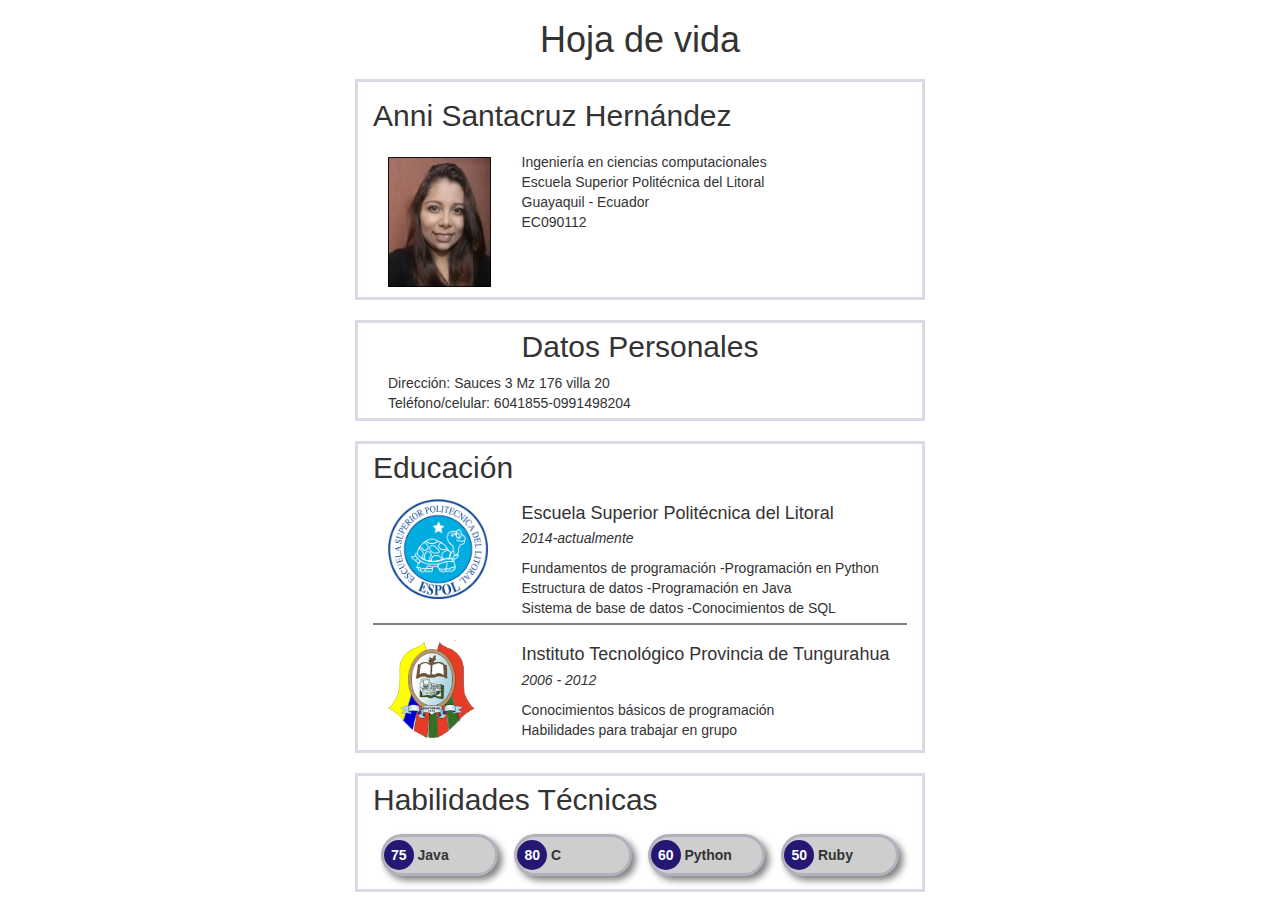
<file: fuentes-bootstrap/hoja.html>
<!DOCTYPE html>
<html>
<head>
	<title>Hoja de vida</title>
	<meta charset="utf-8">
    <meta http-equiv="X-UA-Compatible" content="IE=edge">
    <meta name="viewport" content="width=device-width, initial-scale=1">
    <!-- The above 3 meta tags *must* come first in the head; any other head content must come *after* these tags -->
    <meta name="description" content="">
    <meta name="author" content="">

    <title>Grid Template for Bootstrap</title>

    <!-- Bootstrap core CSS -->
    <link href="css/bootstrap.min.css" rel="stylesheet">

    <!-- Custom styles for this template -->
    <link href="recursos/grid/grid.css" rel="stylesheet">

    <link href="estilos/estilo.css" rel="stylesheet">

</head>
<body>
	<div class="container">
		<div class="page-header">
        <h1 class="ocultar">Hoja de vida</h1>
     </div>
     <div class="row">
        <div class="col-sm-12" name="caja" id="caja1">
	        <div class="row">
		        <div class="col-sm-12" name="nombre">
		        		<h2 id="h2Nombre">Anni Santacruz Hernández</h2>
	        	</div>
        	</div>
        	<div class="row">
            <div class="col-sm-3 imagenes" name="foto1">
            	<img src="../images/foto.jpg" id="foto">
            </div>
            <div class="col-sm-9" id="desc" name="des1">
            	<p class="ocultar">Ingeniería en ciencias computacionales<br>
				Escuela Superior Politécnica del Litoral</p>
				Guayaquil - Ecuador<br>
				EC090112<br>
            </div>
          	</div>
        </div>
      </div>

      <div class="row" >
        <div class="col-sm-12" name="caja">
        <h2 id="centrar">Datos Personales</h2>
          <div class="row">
            <div class="col-sm-12" id="desc">
            	Dirección: Sauces 3 Mz 176 villa 20<br>
				Teléfono/celular: 6041855-0991498204
            </div>
          </div>
        </div>
      </div>

    <div class="row"  id="educacion" name="caja">
        <div class="col-sm-12" id="titulo">
          <h2>Educación</h2>
          <div class="row" id="inst" name="desc1">
            <div class="col-xs-12 col-sm-3 col-md-3 imagenes"><img src="../images/espol.jpg"></div>
            <div class="col-xs-12 col-sm-9 col-md-9 interno" name="desc1">
            	<h4 class="institucion">Escuela Superior Politécnica del Litoral</h4>
            	<p id="fecha">2014-actualmente</p>
            	<p class="materias">Fundamentos de programación -</p><p class="habilidades-aprendidas">Programación en Python</p>
				<p class="materias">Estructura de datos - </p><p class="habilidades-aprendidas">Programación en Java</p>
				<p class="materias">Sistema de base de datos - </p><p class="habilidades-aprendidas">Conocimientos de SQL</p>
            </div>
          </div>
          <div class="row" id="inst" name="desc2">
	        <div class="col-xs-12 col-sm-3 col-md-3 imagenes" name="imgEdu"><img src="../images/logo.jpg"></div>
	        <div class="col-xs-12 col-sm-9 col-md-9 interno">
	          	<h4 class="institucion">Instituto Tecnológico Provincia de Tungurahua</h4>
	           	<p id="fecha">2006 - 2012</p>
	           	<p class="habilidades-aprendidas">Conocimientos básicos de programación</p>
				<p class="habilidades-aprendidas">Habilidades para trabajar en grupo</p>
	        </div>
          </div>
          
        </div>
    </div>

    <div class="row" >
      	<div class="col-md-12" name="caja">
			<h2>Habilidades Técnicas</h2>
			<div class="row">
				<div class="col-xs-6 col-md-3 col-sm-3" name="habilidad">
					<span>75</span> Java
				</div>
				<div class="col-xs-6 col-md-3 col-sm-3" name="habilidad">
					<span>80</span> C
				</div>
				<div class="col-xs-6 col-md-3 col-sm-3" name="habilidad">
					<span>60</span> Python
				</div>
				<div class="col-xs-6 col-md-3 col-sm-3" name="habilidad">
					<span>50</span> Ruby
				</div>	
			</div>			
		</div>
	</div>

</body>
</html>
</file>
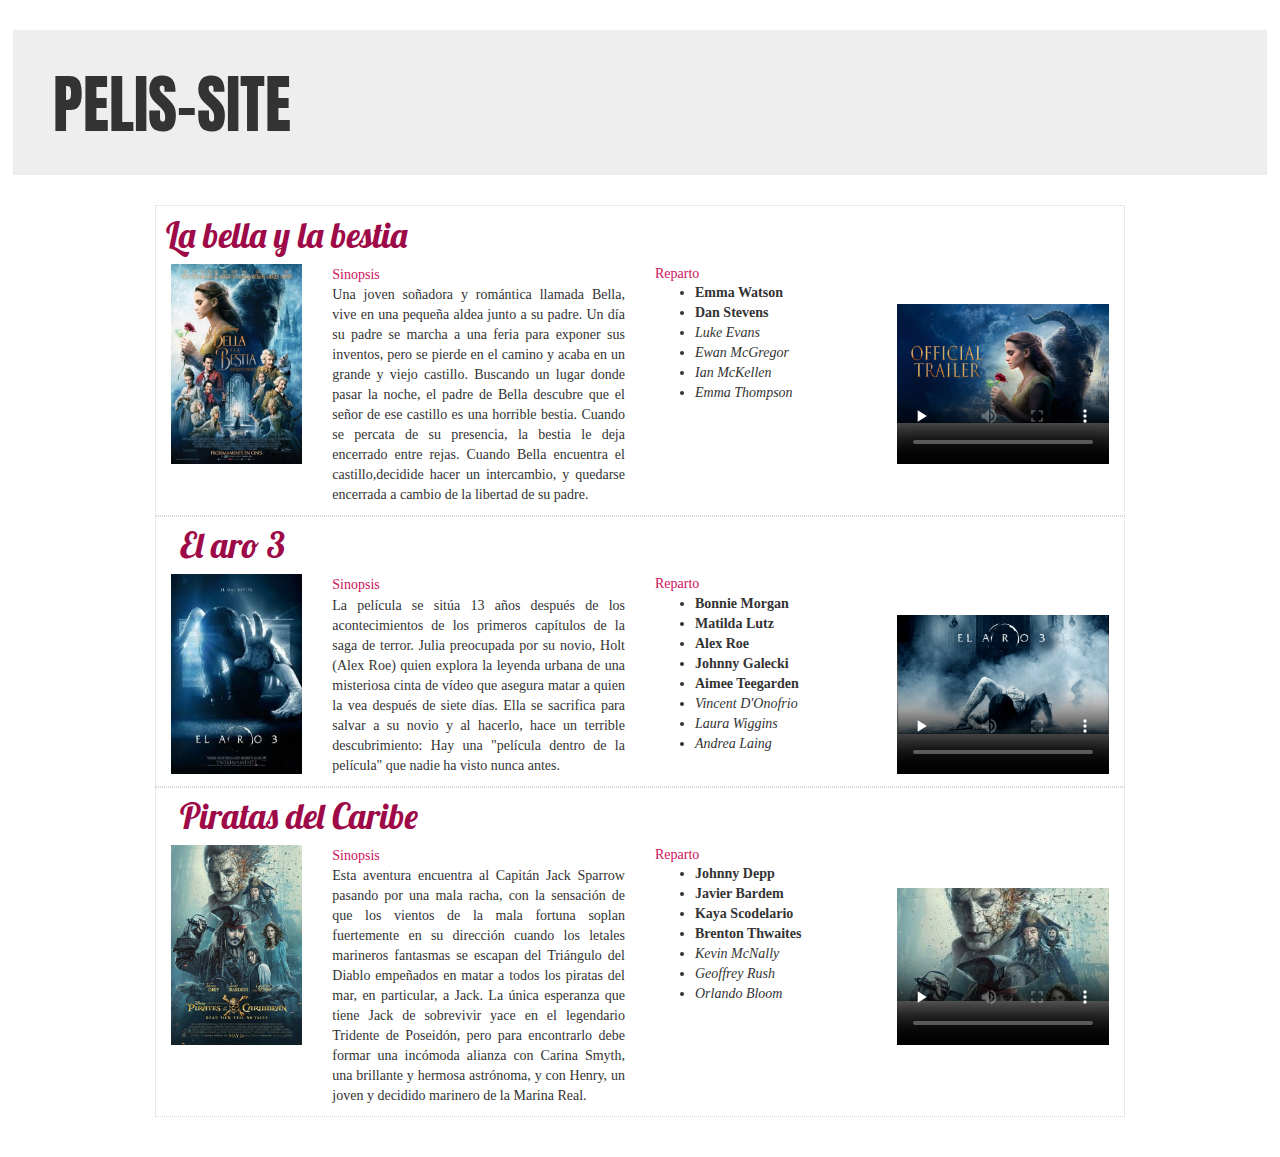
<file: fuentes-bootstrap/peliculas.html>
<!doctype html>
<!DOCTYPE html>
<html>
<head>
	<title>Sitio de películas</title>

	<meta charset="utf-8">
    <meta http-equiv="X-UA-Compatible" content="IE=edge">
    <meta name="viewport" content="width=device-width, initial-scale=1">

    <link href="https://fonts.googleapis.com/css?family=Lobster" rel="stylesheet">
	<link href="https://fonts.googleapis.com/css?family=Anton" rel="stylesheet">

    <!-- The above 3 meta tags *must* come first in the head; any other head content must come *after* these tags -->
    <meta name="description" content="">
    <meta name="author" content="">
    <link rel="icon" href="../../favicon.ico">

    <!-- Bootstrap core CSS -->
    <link href="css/bootstrap.min.css" rel="stylesheet">

    <link href="recursos/jumbotron/jumbotron.css" rel="stylesheet">
	<link rel="stylesheet" type="text/css" href="estilos/estiloPeliculas.css">

</head>
<body>
	<div class="jumbotron">
      <div class="containerJ">
        <h1>PELIS-SITE</h1>
      </div>
    </div>
	<div class="container">
     	<div class="row">
			<div class="col-xs-12 col-sm-6  col-md-12" id="cont1">
				<div class="row">
					<h2 id="titulo1">La bella y la bestia</h2>
					<div class="col-xs-5 col-md-2 caja1" name="cajas-cont-1">
						<img src="../images/portada1.jpg" alt="LaBellayLaBestia">
					</div>
					<div class="col-xs-7 col-md-4 caja2" name="cajas-cont-1">
						<h4 id="tit-sinopsis">Sinopsis</h4>
						<p>Una joven soñadora y romántica llamada Bella, vive en una pequeña aldea junto a su padre. Un día su padre se marcha a una feria para exponer sus inventos, pero se pierde en el camino y acaba en un grande y viejo castillo. Buscando un lugar donde pasar la noche, el padre de Bella descubre que el señor de ese castillo es una horrible bestia. Cuando se percata de su presencia, la bestia le deja encerrado entre rejas. Cuando Bella encuentra el castillo,decidide hacer un intercambio, y quedarse encerrada a cambio de la libertad de su padre.</p>
					</div>
					<div class="col-md-3 caja3" name="cajas-cont-1">
						<h4>Reparto</h4>
						<ul>
							<li famoso="principal">Emma Watson</li>
							<li famoso="principal">Dan Stevens</li>
							<li famoso="secundario">Luke Evans</li>
							<li famoso="secundario">Ewan McGregor</li>
							<li famoso="secundario">Ian McKellen</li>
							<li famoso="secundario">Emma Thompson</li>
						</ul>
					</div>
					<div class="col-md-3 caja4" name="cajas-cont-1">
						<video id="video" controls="" preload="none" poster="../images/beautyAndTheBeast.jpg">
							<source id="mp4" src="../videos/LaBellayLaBestia.mp4" type="video/mp4" />
							<p>Su navegador no soporta videos con HTML5</p>
						</video>
					</div>
				</div>
			</div>
		<!--</div>
		<div class="row">-->
			<div class="col-xs-6 col-sm-6 col-md-12" id="cont2">
				<div class="titulos"><h2 id="titulo2">El aro 3</h2></div>
				<div class="row">
					<div class="col-md-2 caja1" name="cajas-cont-1">
						<img src="../images/portada2.jpg" alt="ElAro3">
					</div>
					<div class="col-md-4 caja2" name="cajas-cont-1">
						<h4 id="tit-sinopsis">Sinopsis</h4>
						<p class="ocultar">La película se sitúa 13 años después de los acontecimientos de los primeros capítulos de la saga de terror.
							Julia preocupada por su novio, Holt (Alex Roe) quien explora la leyenda urbana de una misteriosa cinta de vídeo que asegura matar a quien la vea después de siete días. Ella se sacrifica para salvar a su novio y al hacerlo, hace un terrible descubrimiento: Hay una "película dentro de la película" que nadie ha visto nunca antes.</p>
					</div>
					<div class="col-md-3 caja3" name="cajas-cont-1">
						<h4>Reparto</h4>
						<ul>
							<li famoso="principal">Bonnie Morgan</li>
							<li famoso="principal">Matilda Lutz</li>
							<li famoso="principal">Alex Roe</li>
							<li famoso="principal">Johnny Galecki</li>
							<li famoso="principal">Aimee Teegarden</li>
							<li famoso="secundario">Vincent D'Onofrio</li>
							<li famoso="secundario">Laura Wiggins</li>
							<li famoso="secundario">Andrea Laing</li>
						</ul>
					</div>
					<div class="col-md-3 caja4" name="cajas-cont-1">
						<video id="video" controls="" preload="none" poster="../images/elAro3.jpg">
							<source id="mp4" src="../videos/ElAro3.mp4" type="video/mp4" />
							<p>Su navegador no soporta videos con HTML5</p>
						</video>
					</div>
				</div>
			</div>
		<!--</div>
		<div class="row">-->
			<div class="col-xs-6 col-sm-6 col-md-12" id="cont3">
				<h2 id="titulo3">Piratas del Caribe</h2>
				<div class="row">
					<div class="col-md-2 caja1" name="cajas-cont-1">
						<img src="../images/portada3.jpg" alt="piratas">
					</div>
					<div class="col-md-4 caja2" name="cajas-cont-1">
						<h4 id="tit-sinopsis">Sinopsis</h4>
						<p class="ocultar">Esta aventura encuentra al Capitán Jack Sparrow pasando por una mala racha, con la sensación de que los vientos de la mala fortuna soplan fuertemente en su dirección cuando los letales marineros fantasmas se escapan del Triángulo del Diablo empeñados en matar a todos los piratas del mar, en particular, a Jack. La única esperanza que tiene Jack de sobrevivir yace en el legendario Tridente de Poseidón, pero para encontrarlo debe formar una incómoda alianza con Carina Smyth, una brillante y hermosa astrónoma, y con Henry, un joven y decidido marinero de la Marina Real.</p>
					</div>
					<div class="col-sm-12 col-md-3 caja3" name="cajas-cont-1">
						<h4>Reparto</h4>
						<ul>
							<li famoso="principal">Johnny Depp</li>
							<li famoso="principal">Javier Bardem</li>
							<li famoso="principal">Kaya Scodelario</li>
							<li famoso="principal">Brenton Thwaites</li>
							<li famoso="secundario">Kevin McNally</li>
							<li famoso="secundario">Geoffrey Rush</li>
							<li famoso="secundario">Orlando Bloom</li>
						</ul>
					</div>
					<div class="col-sm-12 col-md-3 caja4" name="cajas-cont-1">
						<video id="video" controls="" preload="none" poster="../images/piratas5.jpg">
							<source id="mp4" src="../videos/piratasDelCaribe.mp4" type="video/mp4" />
							<p>Su navegador no soporta videos con HTML5</p>
						</video>
					</div>
				</div>
			</div>
		</div>
	</div>
</body>
</html>
</file>
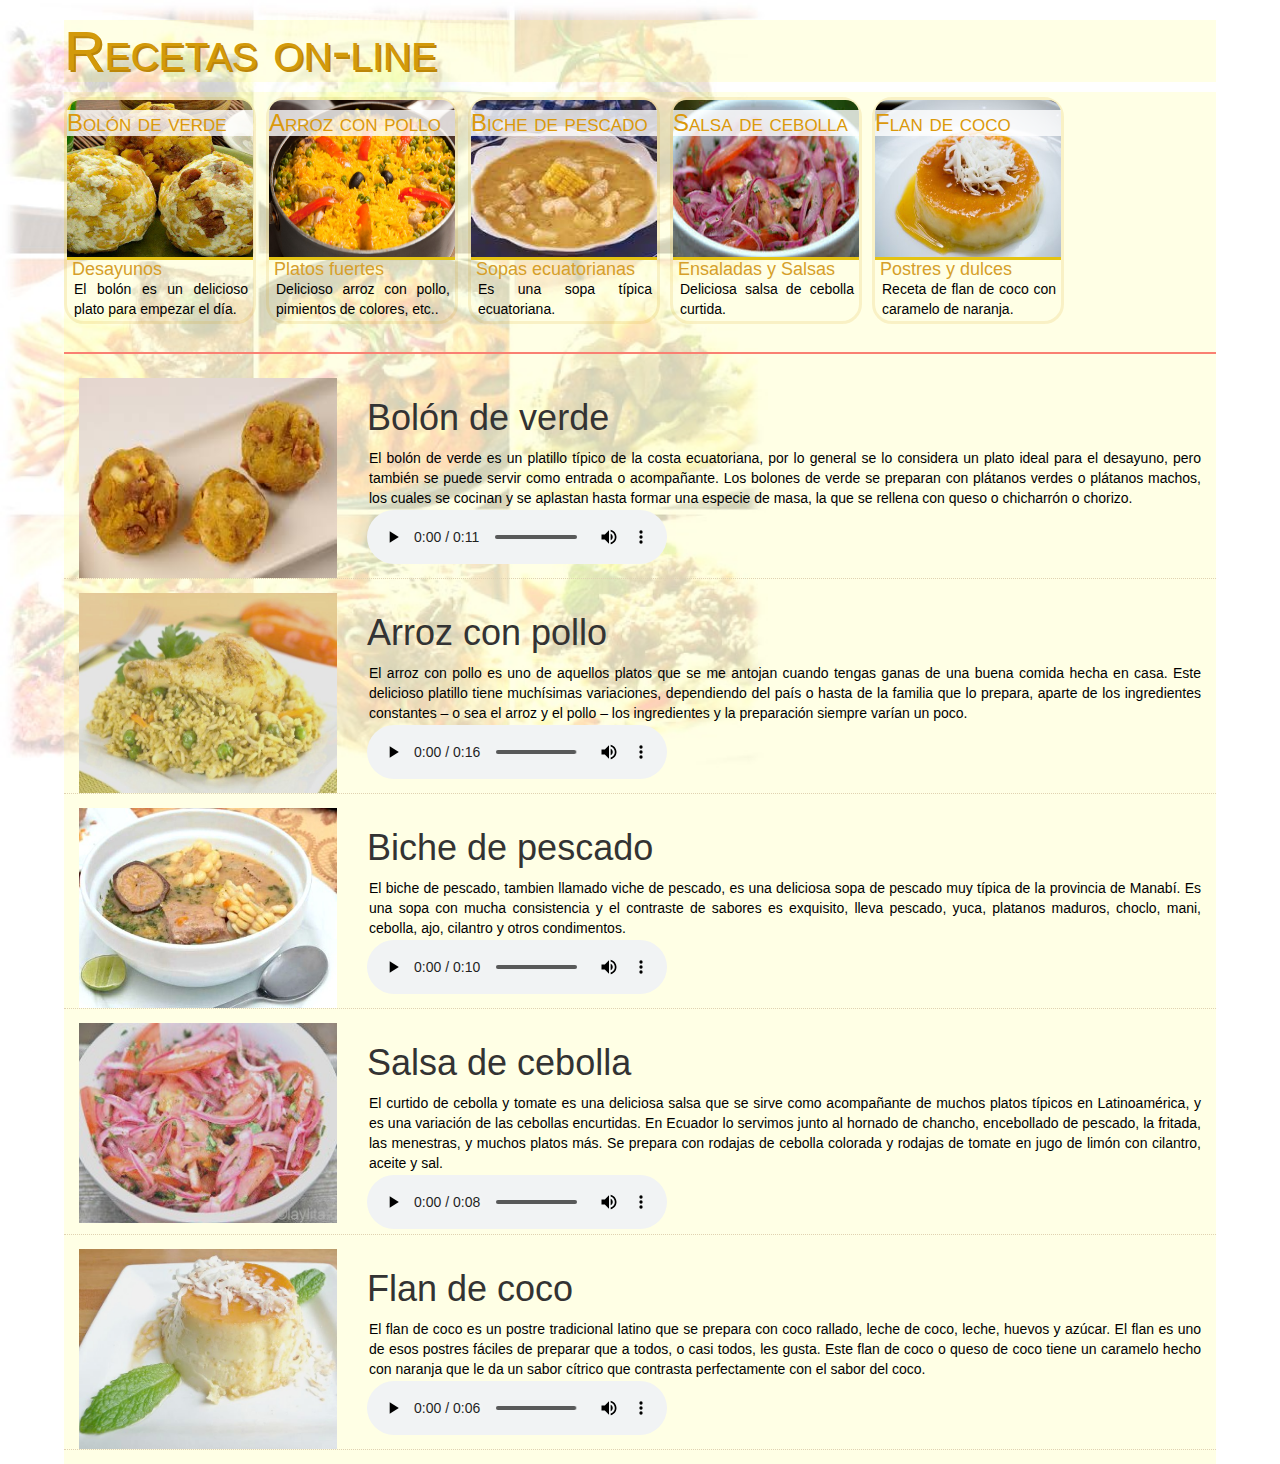
<file: fuentes-bootstrap/recetas-online.html>
<!DOCTYPE html>
<html>
<head>

	<meta charset="utf-8">
    <meta http-equiv="X-UA-Compatible" content="IE=edge">
    <meta name="viewport" content="width=device-width, initial-scale=1">

    <!-- The above 3 meta tags *must* come first in the head; any other head content must come *after* these tags -->
    <meta name="description" content="">
    <meta name="author" content="">

    <title>Recetas online</title>

    <!-- Bootstrap core CSS -->
    <link href="../css/bootstrap.min.css" rel="stylesheet">

	<link rel="stylesheet" type="text/css" href="estilos/estiloRecetas.css">


</head>
<body>
	<header>
		<h1 id="titulo">Recetas on-line</h1>
	</header>
	<section>
		<div class="row" name="recetas">
			<div class="col-sm-12">
				<div class="row">
					<div class="col-xs-12 col-sm-2" name="resumen-recetas" id="receta1">
						<div class="row">
							<div id="caja1" class="col-xs-8 col-sm-12" name="cajas">
								<h3 class="titulo-receta"><a href="#">Bolón de verde</a></h3>
							</div>
							<div class="col-xs-4 col-sm-12" name="categoria">
								<h4 class="nombre-categoria">Desayunos</h4>
								<p class="ocultar">El bolón es un delicioso plato para empezar el día.</p>
							</div>
						</div>
					</div>

					<div  class="col-xs-12 col-sm-2" name="resumen-recetas" id="receta2">
						<div class="row">
							<div id="caja2" class="col-xs-8 col-sm-12" name="cajas">
								<h3 class="titulo-receta"><a href="#">Arroz con pollo</a></h3>
							</div>
							<div class="col-xs-4 col-sm-12" name="categoria">
								<h4 class="nombre-categoria">Platos fuertes</h4>
								<p class="ocultar">Delicioso arroz con pollo, pimientos de colores, etc..</p>
							</div>
						</div>
					</div>
					
					<div class="col-xs-12 col-sm-2" name="resumen-recetas" id="receta3">
						<div class="row">
							<div id="caja3" class="col-xs-8 col-sm-12" name="cajas">
								<h3 class="titulo-receta"><a href="#">Biche de pescado</a></h3>
							</div>
							<div class="col-xs-4 col-sm-12" name="categoria">
								<h4 class="nombre-categoria">Sopas ecuatorianas</h4>
								<p class="ocultar">Es una sopa típica ecuatoriana.</p>
							</div>
						</div>
					</div>
					
					<div class="col-xs-12 col-sm-2" name="resumen-recetas" id="receta4">
						<div class="row">
							<div id="caja4" class="col-xs-8 col-sm-12" name="cajas">
								<h3 class="titulo-receta"><a href="#">Salsa de cebolla</a></h3>
							</div>
							<div class="col-xs-4 col-sm-12" name="categoria">
								<h4 class="nombre-categoria">Ensaladas y Salsas</h4>
								<p class="ocultar">Deliciosa salsa de cebolla curtida.</p>
							</div>
						</div>
					</div> 
					<div class="col-xs-12 col-sm-2" name="resumen-recetas" id="receta5">
						<div class="row">
							<div id="caja5" class="col-xs-8 col-sm-12" name="cajas">
								<h3 class="titulo-receta"><a href="#">Flan de coco</a></h3>
							</div>
							<div class="col-xs-4 col-sm-12" name="categoria">
								<h4 class="nombre-categoria">Postres y dulces</h4>
								<p class="ocultar">Receta de flan de coco con caramelo de naranja.</p>
							</div>
						</div>
					</div>
				</div>

			</div>
		</div>
		<div class="row">
			<div class="col-sm-12">
				<div class="row" name="detalles">
					<div class="col-xs-12 col-sm-3">
						<img src="../images/bolon.jpg">
					</div>
					<div class="col-sm-9" name="desc">
						<h1 class="titulo-detalle">Bolón de verde</h1>
						<p class="ocultar">El bolón de verde es un platillo típico de la costa ecuatoriana, por lo general se lo considera un plato ideal para el desayuno, pero también se puede servir como entrada o acompañante. Los bolones de verde se preparan con plátanos verdes o plátanos machos, los cuales se cocinan y se aplastan hasta formar una especie de masa, la que se rellena con queso o chicharrón o chorizo.</p>
						<audio controls >
							<source src="../audio/receta1.mp3" type="audio/mp3">
							<p>Tu navegador no implementa el elemento audio</p>
						</audio>
					</div>
				</div>
				<div class="row" name="detalles">
					<div class="col-xs-12 col-sm-3">
						<img src="../images/arroz-con-pollo.jpg">
					</div>
					<div class="col-sm-9" name="desc">
						<h1 class="titulo-detalle">Arroz con pollo</h1>
						<p class="ocultar">El arroz con pollo es uno de aquellos platos que se me antojan cuando tengas ganas de una buena comida hecha en casa. Este delicioso platillo tiene muchísimas variaciones, dependiendo del país o hasta de la familia que lo prepara, aparte de los ingredientes constantes – o sea el arroz y el pollo – los ingredientes y la preparación siempre varían un poco. </p>
						<audio controls >
							<source src="../audio/receta2.mp3" type="audio/mp3">
							<p>Tu navegador no implementa el elemento audio</p>
						</audio>
					</div>
				</div>
				<div class="row" name="detalles">
					<div class="col-xs-12 col-sm-3">
						<img src="../images/biche-de-pescado.jpg">
					</div>
					<div class="col-sm-9" name="desc">
						<h1 class="titulo-detalle">Biche de pescado</h1>
						<p class="ocultar">El biche de pescado, tambien llamado viche de pescado, es una deliciosa sopa de pescado muy típica de la provincia de Manabí. Es una sopa con mucha consistencia y el contraste de sabores es exquisito, lleva pescado, yuca, platanos maduros, choclo, mani, cebolla, ajo, cilantro y otros condimentos.</p>
						<audio controls >
							<source src="../audio/receta3.mp3" type="audio/mp3">
							<p>Tu navegador no implementa el elemento audio</p>
						</audio>
					</div>
				</div>
				<div class="row" name="detalles">
					<div class="col-xs-12 col-sm-3">
						<img src="../images/salsa.jpg">
					</div>
					<div class="col-sm-9" name="desc">
						<h1 class="titulo-detalle">Salsa de cebolla</h1>
						<p class="ocultar">El curtido de cebolla y tomate es una deliciosa salsa que se sirve como acompañante de muchos platos típicos en Latinoamérica, y es una variación de las cebollas encurtidas. En Ecuador lo servimos junto al hornado de chancho, encebollado de pescado, la fritada, las menestras, y muchos platos más. Se prepara con rodajas de cebolla colorada y rodajas de tomate en jugo de limón con cilantro, aceite y sal.</p>
						<audio controls >
							<source src="../audio/receta4.mp3" type="audio/mp3">
							<p>Tu navegador no implementa el elemento audio</p>
						</audio>
					</div>
				</div>
				<div class="row" name="detalles">
					<div class="col-xs-12 col-sm-3">
						<img src="../images/flan-de-coco.jpg">
					</div>
					<div class="col-sm-9" name="desc">
						<h1 class="titulo-detalle">Flan de coco</h1>
						<p class="ocultar">El flan de coco es un postre tradicional latino que se prepara con coco rallado, leche de coco, leche, huevos y azúcar. El flan es uno de esos postres fáciles de preparar que a todos, o casi todos, les gusta. Este flan de coco o queso de coco tiene un caramelo hecho con naranja que le da un sabor cítrico que contrasta perfectamente con el sabor del coco.</p>
						<audio controls >
							<source src="../audio/receta5.mp3" type="audio/mp3">
							<p>Tu navegador no implementa el elemento audio</p>
						</audio>
					</div>
				</div>
			</div>
		</div>
	</section>
</body>
</html>
</file>
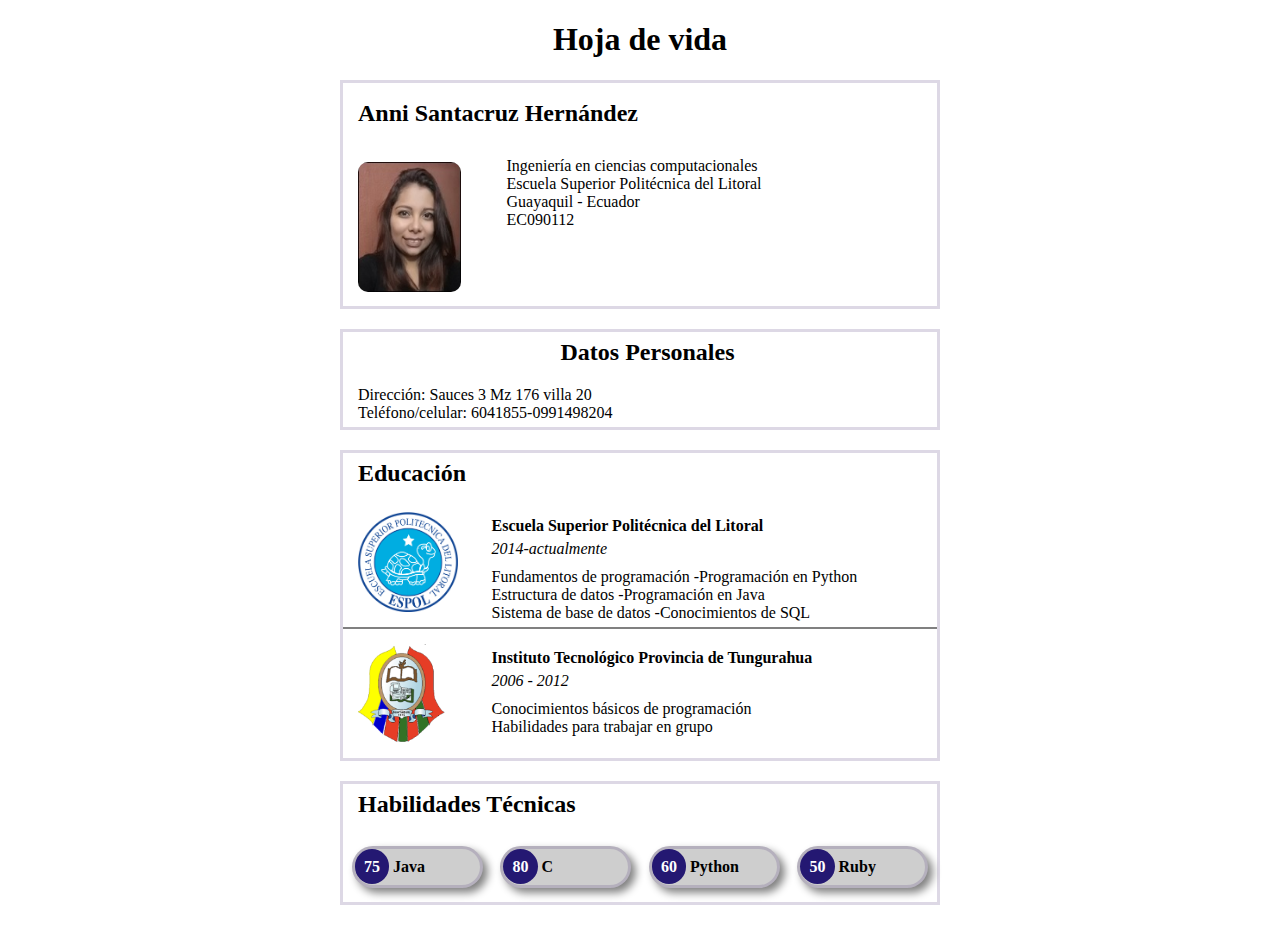
<file: fuentes-responsivo/hoja.html>
<!DOCTYPE html>
<html>
<head>
	<title>Hoja de vida</title>
  <meta name="viewport" content="width=device-width, user-scalable=no, initial-scale=1.0, maximum-scale=1.0, minimum-scale=1.0">
  <meta charset="utf-8">

  <link href="estilos/estilo.css" rel="stylesheet">

</head>
<body>
	<div class="container">
		<div>
        <h1 class="ocultar">Hoja de vida</h1>
     </div>
     <div class="row">
        <div class="col-12" name="caja" id="caja1">
	        <div class="row">
		        <div class="col-12" name="nombre">
		        		<h2 id="h2Nombre">Anni Santacruz Hernández</h2>
	        	</div>
        	</div>
        	<div class="row">
            <div class="col-3 imagenes" name="foto1">
            	<img src="../images/foto.jpg" id="foto">
            </div>
            <div class="col-9" id="desc" name="des1">
            	<p class="ocultar">Ingeniería en ciencias computacionales<br>
        				Escuela Superior Politécnica del Litoral</p>
        				Guayaquil - Ecuador<br>
        				EC090112<br>
            </div>
          	</div>
        </div>
      </div>

      <div class="row" >
        <div class="col-12" name="caja">
        <h2 id="centrar">Datos Personales</h2>
          <div class="row">
            <div class="col-12" id="desc">
            	Dirección: Sauces 3 Mz 176 villa 20<br>
				Teléfono/celular: 6041855-0991498204
            </div>
          </div>
        </div>
      </div>

    <div class="row"  id="educacion" name="caja">
        <div class="col-12" id="titulo">
          <h2>Educación</h2>
          <div class="row" id="inst" name="desc1">
            <div class="col-xs-12 col-3 imagenes"><img src="../images/espol.jpg"></div>
            <div class="col-xs-12 col-9 interno" name="desc1">
            	<h4 class="institucion">Escuela Superior Politécnica del Litoral</h4>
            	<p id="fecha">2014-actualmente</p>
            	<p class="materias">Fundamentos de programación -</p><p class="habilidades-aprendidas">Programación en Python</p>
				<p class="materias">Estructura de datos - </p><p class="habilidades-aprendidas">Programación en Java</p>
				<p class="materias">Sistema de base de datos - </p><p class="habilidades-aprendidas">Conocimientos de SQL</p>
            </div>
          </div>
          <div class="row" id="inst" name="desc2">
	        <div class="col-xs-12 col-3 imagenes" name="imgEdu"><img src="../images/logo.jpg"></div>
	        <div class="col-xs-12 col-9 interno">
	          	<h4 class="institucion">Instituto Tecnológico Provincia de Tungurahua</h4>
	           	<p id="fecha">2006 - 2012</p>
	           	<p class="habilidades-aprendidas">Conocimientos básicos de programación</p>
				<p class="habilidades-aprendidas">Habilidades para trabajar en grupo</p>
	        </div>
          </div>
          
        </div>
    </div>

    <div class="row" >
      	<div class="col-12" name="caja">
			<h2>Habilidades Técnicas</h2>
			<div class="row">
				<div class="col-3" name="habilidad">
					<span>75</span> Java
				</div>
				<div class="col-3" name="habilidad">
					<span>80</span> C
				</div>
				<div class="col-3" name="habilidad">
					<span>60</span> Python
				</div>
				<div class="col-3" name="habilidad">
					<span>50</span> Ruby
				</div>	
			</div>			
		</div>
	</div>

</body>
</html>
</file>
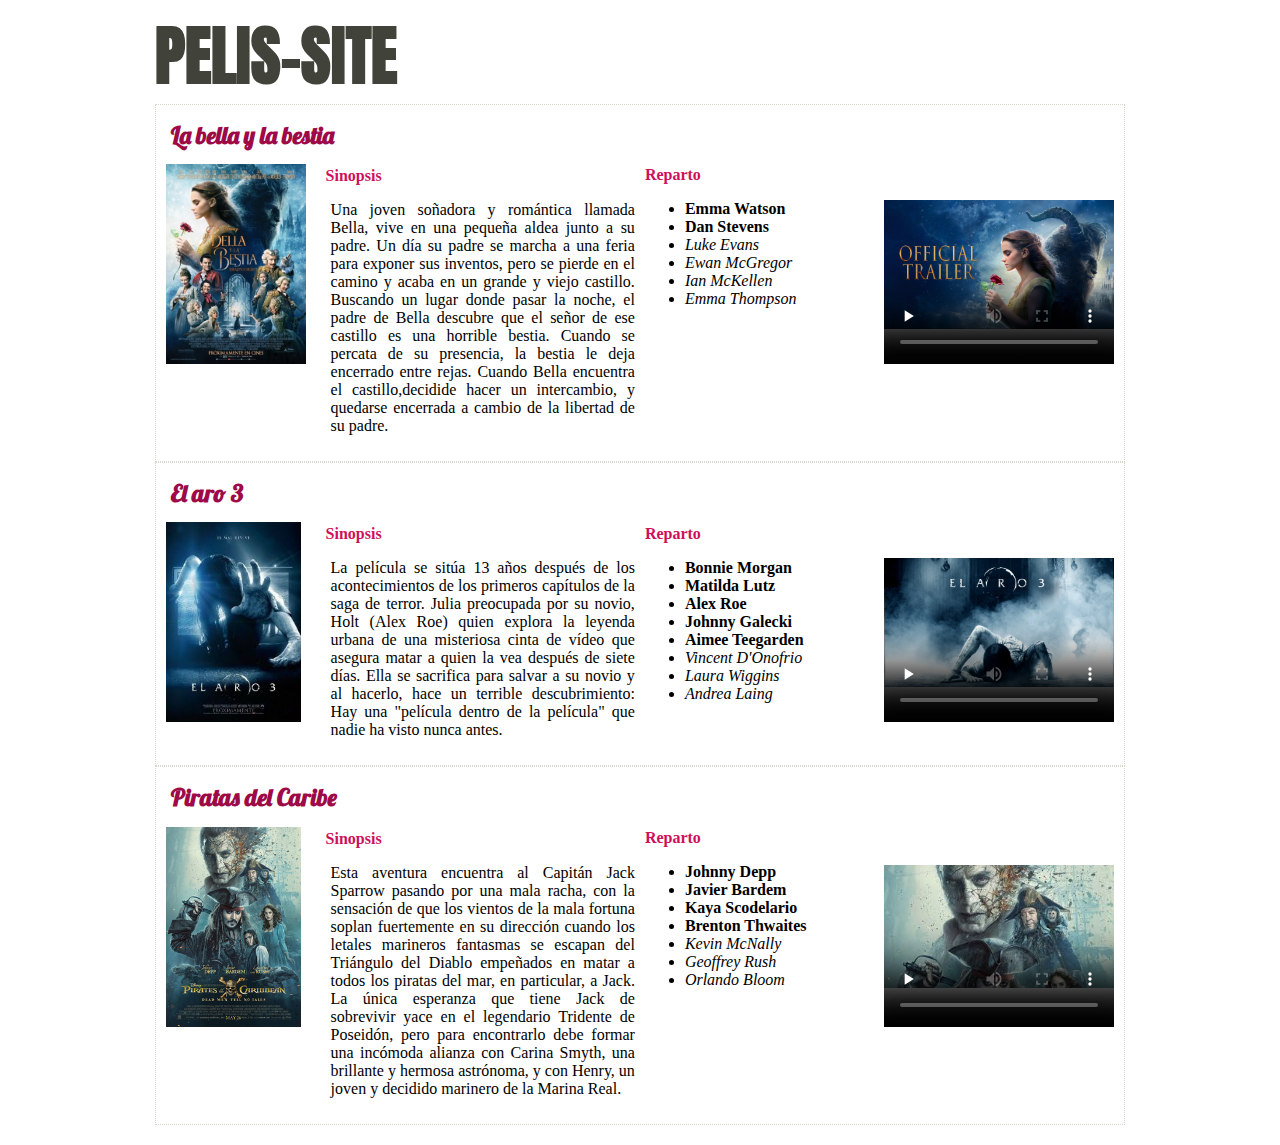
<file: fuentes-responsivo/peliculas.html>
<!doctype html>
<!DOCTYPE html>
<html>
	<head>
		<title>Sitio de películas</title>
		<meta charset="utf-8">
		<!--PARA CELULAR-->
		<link rel="stylesheet" href="estilos/estiloPeliculas.css">
		<!--PARA TABLES-->
		<!--link rel="stylesheet" href="estilos/estiloPeliculas2.css"-->
		<meta name="viewport" content="width=device-width, user-scalable=no, initial-scale=1.0, maximum-scale=1.0, minimum-scale=1.0">
		<link href="https://fonts.googleapis.com/css?family=Lobster" rel="stylesheet">
		<link href="https://fonts.googleapis.com/css?family=Anton" rel="stylesheet">
	</head>
	<body>
		<div class="container">
			<div class="page-header">
	        	<h1 class="ocultar">PELIS-SITE</h1>
	     	</div>
	     	
	     	<div class="row">
				<div class="col-m-6  col-12" id="cont1">
					<div class="row">
						<h2 id="titulo1">La bella y la bestia</h2>
						<div  class="col-s-5 col-2 caja1" name="cajas-cont-1">
							<img src="../images/portada1.jpg" alt="LaBellayLaBestia">
						</div>
						<div  class="col-s-7 col-4 caja2" name="cajas-cont-1">
							<h4 id="tit-sinopsis">Sinopsis</h4>
							<p>Una joven soñadora y romántica llamada Bella, vive en una pequeña aldea junto a su padre. Un día su padre se marcha a una feria para exponer sus inventos, pero se pierde en el camino y acaba en un grande y viejo castillo. Buscando un lugar donde pasar la noche, el padre de Bella descubre que el señor de ese castillo es una horrible bestia. Cuando se percata de su presencia, la bestia le deja encerrado entre rejas. Cuando Bella encuentra el castillo,decidide hacer un intercambio, y quedarse encerrada a cambio de la libertad de su padre.</p>
						</div>
						<div  class="col-3 caja3" name="cajas-cont-1">
							<h4>Reparto</h4>
							<ul>
								<li famoso="principal">Emma Watson</li>
								<li famoso="principal">Dan Stevens</li>
								<li famoso="secundario">Luke Evans</li>
								<li famoso="secundario">Ewan McGregor</li>
								<li famoso="secundario">Ian McKellen</li>
								<li famoso="secundario">Emma Thompson</li>
							</ul>
						</div>
						<div  class="col-3 caja4" name="cajas-cont-1">
							<video id="video" controls="" preload="none" poster="../images/beautyAndTheBeast.jpg">
								<source id="mp4" src="../videos/LaBellayLaBestia.mp4" type="video/mp4" />
								<p>Su navegador no soporta videos con HTML5</p>
							</video>
						</div>
					</div>
				</div>
			<!--</div>
			<div class="row">-->
				<div class="col-s-6 col-m-6 col-12" id="cont2">
					<div class="titulos"><h2 id="titulo2">El aro 3</h2></div>
					<div class="row">
						<div  class="col-2 caja1" name="cajas-cont-1">
							<img src="../images/portada2.jpg" alt="ElAro3">
						</div>
						<div class="col-4 caja2" name="cajas-cont-1">
							<h4 id="tit-sinopsis">Sinopsis</h4>
							<p class="ocultar">La película se sitúa 13 años después de los acontecimientos de los primeros capítulos de la saga de terror.
								Julia preocupada por su novio, Holt (Alex Roe) quien explora la leyenda urbana de una misteriosa cinta de vídeo que asegura matar a quien la vea después de siete días. Ella se sacrifica para salvar a su novio y al hacerlo, hace un terrible descubrimiento: Hay una "película dentro de la película" que nadie ha visto nunca antes.</p>
						</div>
						<div class="col-3 caja3" name="cajas-cont-1">
							<h4>Reparto</h4>
							<ul>
								<li famoso="principal">Bonnie Morgan</li>
								<li famoso="principal">Matilda Lutz</li>
								<li famoso="principal">Alex Roe</li>
								<li famoso="principal">Johnny Galecki</li>
								<li famoso="principal">Aimee Teegarden</li>
								<li famoso="secundario">Vincent D'Onofrio</li>
								<li famoso="secundario">Laura Wiggins</li>
								<li famoso="secundario">Andrea Laing</li>
							</ul>
						</div>
						<div  class="col-3 caja4" name="cajas-cont-1">
							<video id="video" controls="" preload="none" poster="../images/elAro3.jpg">
								<source id="mp4" src="../videos/ElAro3.mp4" type="video/mp4" />
								<p>Su navegador no soporta videos con HTML5</p>
							</video>
						</div>
					</div>
				</div>
			<!--</div>
			<div class="row">-->
				<div class="col-s-6 col-m-6 col-12" id="cont3">
					<h2 id="titulo3">Piratas del Caribe</h2>
					<div class="row">
						<div class="col-2 caja1" name="cajas-cont-1">
							<img src="../images/portada3.jpg" alt="piratas">
						</div>
						<div class="col-4 caja2" name="cajas-cont-1">
							<h4 id="tit-sinopsis">Sinopsis</h4>
							<p class="ocultar">Esta aventura encuentra al Capitán Jack Sparrow pasando por una mala racha, con la sensación de que los vientos de la mala fortuna soplan fuertemente en su dirección cuando los letales marineros fantasmas se escapan del Triángulo del Diablo empeñados en matar a todos los piratas del mar, en particular, a Jack. La única esperanza que tiene Jack de sobrevivir yace en el legendario Tridente de Poseidón, pero para encontrarlo debe formar una incómoda alianza con Carina Smyth, una brillante y hermosa astrónoma, y con Henry, un joven y decidido marinero de la Marina Real.</p>
						</div>
						<div class="col-m-12 col-3 caja3" name="cajas-cont-1">
							<h4>Reparto</h4>
							<ul>
								<li famoso="principal">Johnny Depp</li>
								<li famoso="principal">Javier Bardem</li>
								<li famoso="principal">Kaya Scodelario</li>
								<li famoso="principal">Brenton Thwaites</li>
								<li famoso="secundario">Kevin McNally</li>
								<li famoso="secundario">Geoffrey Rush</li>
								<li famoso="secundario">Orlando Bloom</li>
							</ul>
						</div>
						<div class="col-m-12 col-3 caja4" name="cajas-cont-1">
							<video id="video" controls="" preload="none" poster="../images/piratas5.jpg">
								<source id="mp4" src="../videos/pirtasDelCaribe.mp4" type="video/mp4" />
								<p>Su navegador no soporta videos con HTML5</p>
							</video>
						</div>
					</div>
				</div>
			</div>
		</div>
	</body>
</html>
</file>
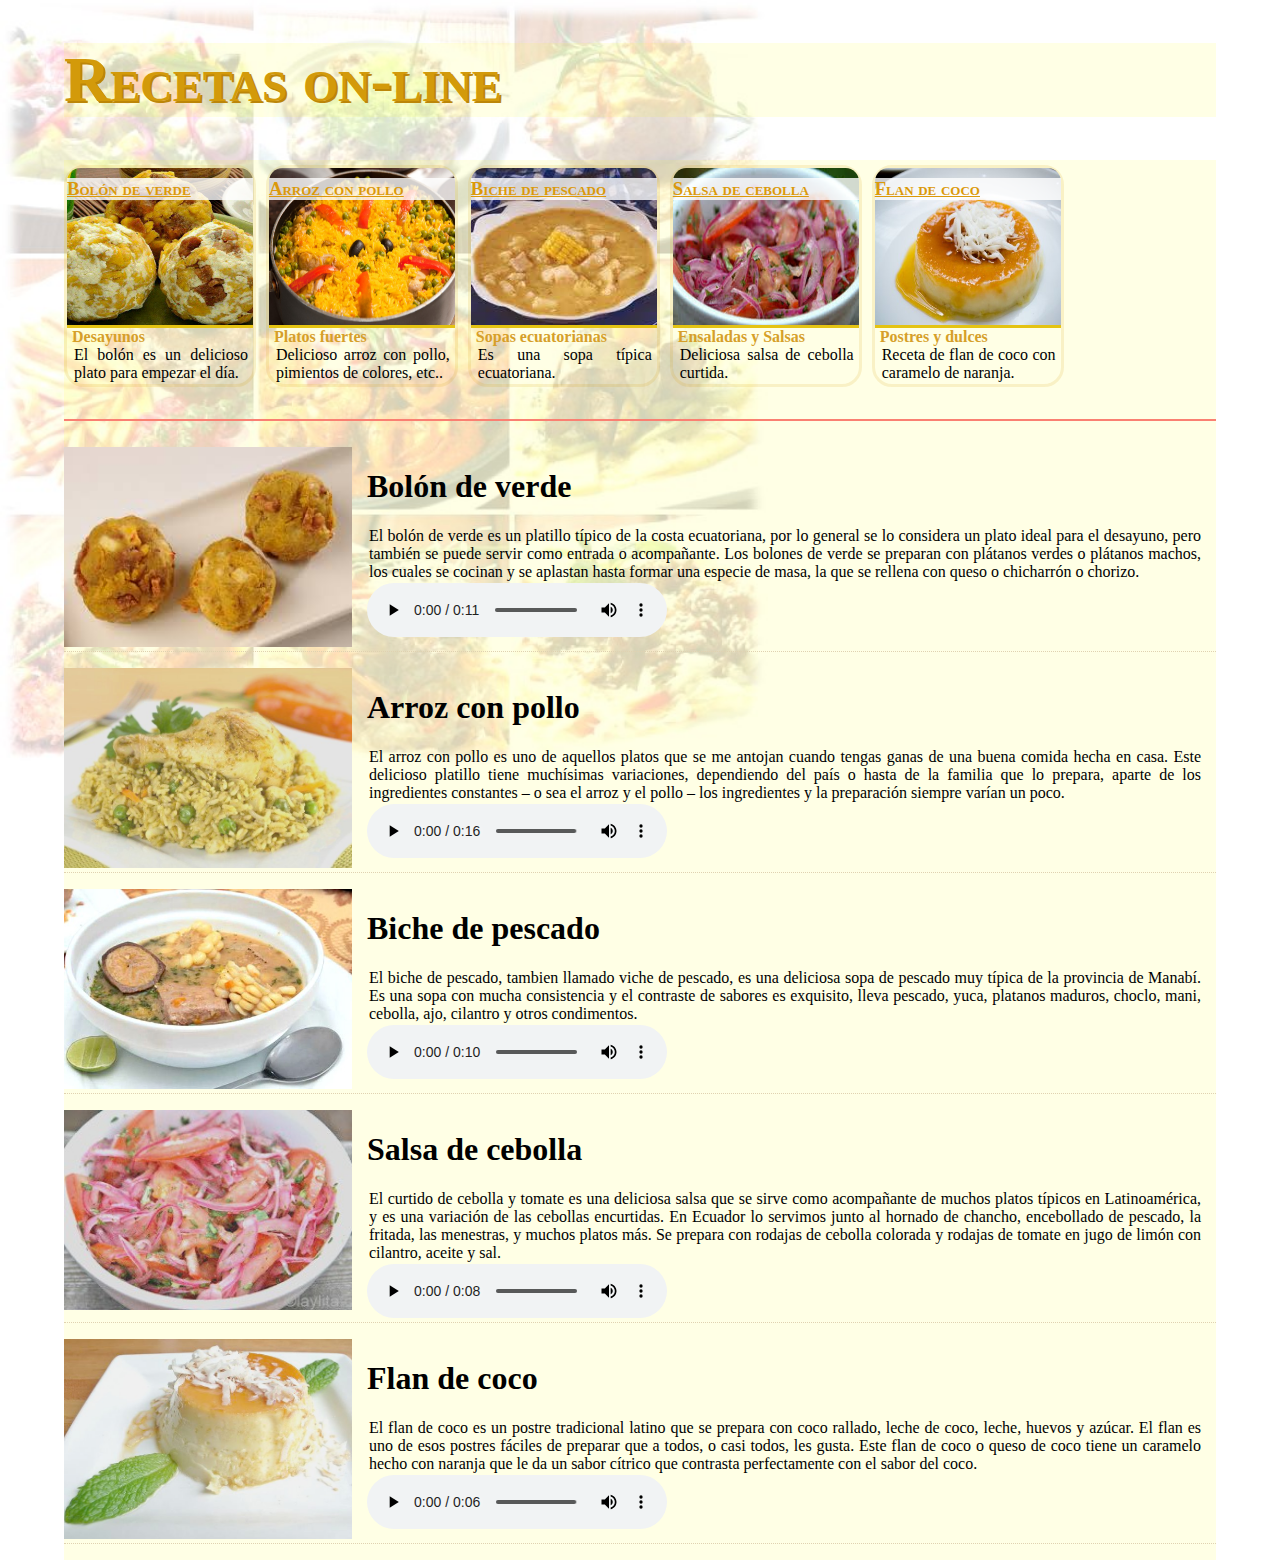
<file: fuentes-responsivo/recetas-online.html>
<!DOCTYPE html>
<html>
<head>

	<meta charset="utf-8">
    <meta http-equiv="X-UA-Compatible" content="IE=edge">
    <meta name="viewport" content="width=device-width, user-scalable=no, initial-scale=1.0, maximum-scale=1.0, minimum-scale=1.0">

    <title>Recetas online</title>

	<link rel="stylesheet" type="text/css" href="estilos/estiloRecetas.css">


</head>
<body>
	<header>
		<h1 id="titulo">Recetas on-line</h1>
	</header>
	<section>
		<div class="row" name="recetas">
			<div class="col-12">
				<div class="row">
					<div class="col-s-12 col-2" name="resumen-recetas" id="receta1">
						<div class="row">
							<div id="caja1" class="col-s-8 col-12" name="cajas">
								<h3 class="titulo-receta"><a href="#">Bolón de verde</a></h3>
							</div>
							<div class="col-s-4 col-12" name="categoria">
								<h4 class="nombre-categoria">Desayunos</h4>
								<p class="ocultar">El bolón es un delicioso plato para empezar el día.</p>
							</div>
						</div>
					</div>

					<div  class="col-s-12 col-2" name="resumen-recetas" id="receta2">
						<div class="row">
							<div id="caja2" class="col-s-8 col-12" name="cajas">
								<h3 class="titulo-receta"><a href="#">Arroz con pollo</a></h3>
							</div>
							<div class="col-s-4 col-12" name="categoria">
								<h4 class="nombre-categoria">Platos fuertes</h4>
								<p class="ocultar">Delicioso arroz con pollo, pimientos de colores, etc..</p>
							</div>
						</div>
					</div>
					
					<div class="col-s-12 col-2" name="resumen-recetas" id="receta3">
						<div class="row">
							<div id="caja3" class="col-s-8 col-12" name="cajas">
								<h3 class="titulo-receta"><a href="#">Biche de pescado</a></h3>
							</div>
							<div class="col-s-4 col-12" name="categoria">
								<h4 class="nombre-categoria">Sopas ecuatorianas</h4>
								<p class="ocultar">Es una sopa típica ecuatoriana.</p>
							</div>
						</div>
					</div>
					
					<div class="col-s-12 col-2" name="resumen-recetas" id="receta4">
						<div class="row">
							<div id="caja4" class="col-s-8 col-12" name="cajas">
								<h3 class="titulo-receta"><a href="#">Salsa de cebolla</a></h3>
							</div>
							<div class="col-s-4 col-12" name="categoria">
								<h4 class="nombre-categoria">Ensaladas y Salsas</h4>
								<p class="ocultar">Deliciosa salsa de cebolla curtida.</p>
							</div>
						</div>
					</div> 
					<div class="col-s-12 col-2" name="resumen-recetas" id="receta5">
						<div class="row">
							<div id="caja5" class="col-s-8 col-12" name="cajas">
								<h3 class="titulo-receta"><a href="#">Flan de coco</a></h3>
							</div>
							<div class="col-s-4 col-12" name="categoria">
								<h4 class="nombre-categoria">Postres y dulces</h4>
								<p class="ocultar">Receta de flan de coco con caramelo de naranja.</p>
							</div>
						</div>
					</div>
				</div>

			</div>
		</div>
		<div class="row">
			<div class="col-sm-12">
				<div class="row" name="detalles">
					<div class="col-s-12 col-3">
						<img src="../images/bolon.jpg">
					</div>
					<div class="col-9" name="desc">
						<h1 class="titulo-detalle">Bolón de verde</h1>
						<p class="ocultar">El bolón de verde es un platillo típico de la costa ecuatoriana, por lo general se lo considera un plato ideal para el desayuno, pero también se puede servir como entrada o acompañante. Los bolones de verde se preparan con plátanos verdes o plátanos machos, los cuales se cocinan y se aplastan hasta formar una especie de masa, la que se rellena con queso o chicharrón o chorizo.</p>
						<audio controls >
							<source src="../audio/receta1.mp3" type="audio/mp3">
							<p>Tu navegador no implementa el elemento audio</p>
						</audio>
					</div>
				</div>
				<div class="row" name="detalles">
					<div class="col-s-12 col-3">
						<img src="../images/arroz-con-pollo.jpg">
					</div>
					<div class="col-9" name="desc">
						<h1 class="titulo-detalle">Arroz con pollo</h1>
						<p class="ocultar">El arroz con pollo es uno de aquellos platos que se me antojan cuando tengas ganas de una buena comida hecha en casa. Este delicioso platillo tiene muchísimas variaciones, dependiendo del país o hasta de la familia que lo prepara, aparte de los ingredientes constantes – o sea el arroz y el pollo – los ingredientes y la preparación siempre varían un poco. </p>
						<audio controls >
							<source src="../audio/receta2.mp3" type="audio/mp3">
							<p>Tu navegador no implementa el elemento audio</p>
						</audio>
					</div>
				</div>
				<div class="row" name="detalles">
					<div class="col-s-12 col-3">
						<img src="../images/biche-de-pescado.jpg">
					</div>
					<div class="col-9" name="desc">
						<h1 class="titulo-detalle">Biche de pescado</h1>
						<p class="ocultar">El biche de pescado, tambien llamado viche de pescado, es una deliciosa sopa de pescado muy típica de la provincia de Manabí. Es una sopa con mucha consistencia y el contraste de sabores es exquisito, lleva pescado, yuca, platanos maduros, choclo, mani, cebolla, ajo, cilantro y otros condimentos.</p>
						<audio controls >
							<source src="../audio/receta3.mp3" type="audio/mp3">
							<p>Tu navegador no implementa el elemento audio</p>
						</audio>
					</div>
				</div>
				<div class="row" name="detalles">
					<div class="col-s-12 col-3">
						<img src="../images/salsa.jpg">
					</div>
					<div class="col-9" name="desc">
						<h1 class="titulo-detalle">Salsa de cebolla</h1>
						<p class="ocultar">El curtido de cebolla y tomate es una deliciosa salsa que se sirve como acompañante de muchos platos típicos en Latinoamérica, y es una variación de las cebollas encurtidas. En Ecuador lo servimos junto al hornado de chancho, encebollado de pescado, la fritada, las menestras, y muchos platos más. Se prepara con rodajas de cebolla colorada y rodajas de tomate en jugo de limón con cilantro, aceite y sal.</p>
						<audio controls >
							<source src="../audio/receta4.mp3" type="audio/mp3">
							<p>Tu navegador no implementa el elemento audio</p>
						</audio>
					</div>
				</div>
				<div class="row" name="detalles">
					<div class="col-s-12 col-3">
						<img src="../images/flan-de-coco.jpg">
					</div>
					<div class="col-9" name="desc">
						<h1 class="titulo-detalle">Flan de coco</h1>
						<p class="ocultar">El flan de coco es un postre tradicional latino que se prepara con coco rallado, leche de coco, leche, huevos y azúcar. El flan es uno de esos postres fáciles de preparar que a todos, o casi todos, les gusta. Este flan de coco o queso de coco tiene un caramelo hecho con naranja que le da un sabor cítrico que contrasta perfectamente con el sabor del coco.</p>
						<audio controls >
							<source src="../audio/receta5.mp3" type="audio/mp3">
							<p>Tu navegador no implementa el elemento audio</p>
						</audio>
					</div>
				</div>
			</div>
		</div>
	</section>
</body>
</html>
</file>
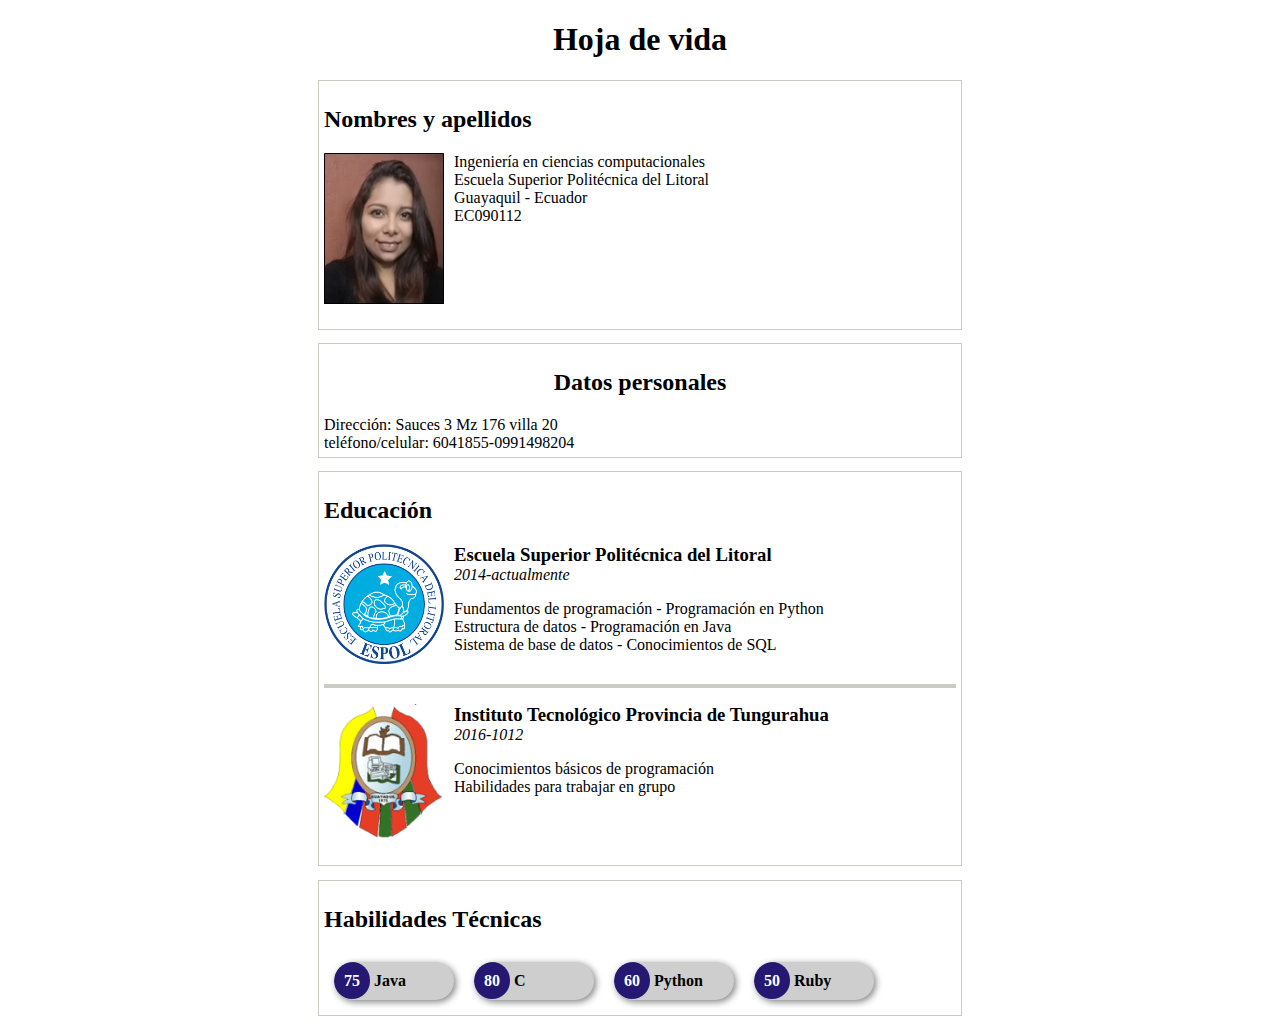
<file: fuentes/hoja.html>
<!DOCTYPE html>
<html>
<head>
	<title>Hoja de vida</title>
	<meta charset="utf-8">
	<link rel="stylesheet" href="estilos/estilo.css">
</head>
<body>
	<header>
		<h1 id="titulo">Hoja de vida</h1>
	</header>
	<section>
		<div class="caja">
			<h2>Nombres y apellidos</h2>
			<img src="../images/foto.jpg">
			Ingeniería en ciencias computacionales<br>
			Escuela Superior Politécnica del Litoral<br>
			Guayaquil - Ecuador<br>
			EC090112<br>
		</div>
		<div class="caja">
			<h2 id="centrar">Datos personales</h2>
			Dirección: Sauces 3 Mz 176 villa 20<br>
			teléfono/celular: 6041855-0991498204
		</div>
		<div class="caja">
			<h2>Educación</h2>
			<div id="contenedor1">
				<img src="../images/espol.jpg">
				<h3 class="institucion">Escuela Superior Politécnica del Litoral</h3>
				<p class="fecha">2014-actualmente</p> <!--Italic-->
				Fundamentos de programación - Programación en Python<br>
				Estructura de datos - Programación en Java<br>
				Sistema de base de datos - Conocimientos de SQL
			</div>
			<div>
				<img src="../images/logo.jpg">
				<h3 class="institucion">Instituto Tecnológico Provincia de Tungurahua</h3>
				<p class="fecha">2016-1012</p>
				Conocimientos básicos de programación<br>
				Habilidades para trabajar en grupo
			</div>
		</div>
		<div class="caja">
			<h2>Habilidades Técnicas</h2>
				<div class="habilidad">
					<span>75</span> Java
				</div>
				<div class="habilidad">
					<span>80</span> C
				</div>
				<div class="habilidad">
					<span>60</span> Python
				</div>
				<div class="habilidad">
					<span>50</span> Ruby
				</div>				
		</div>
		

	</section>

</body>
</html>
</file>
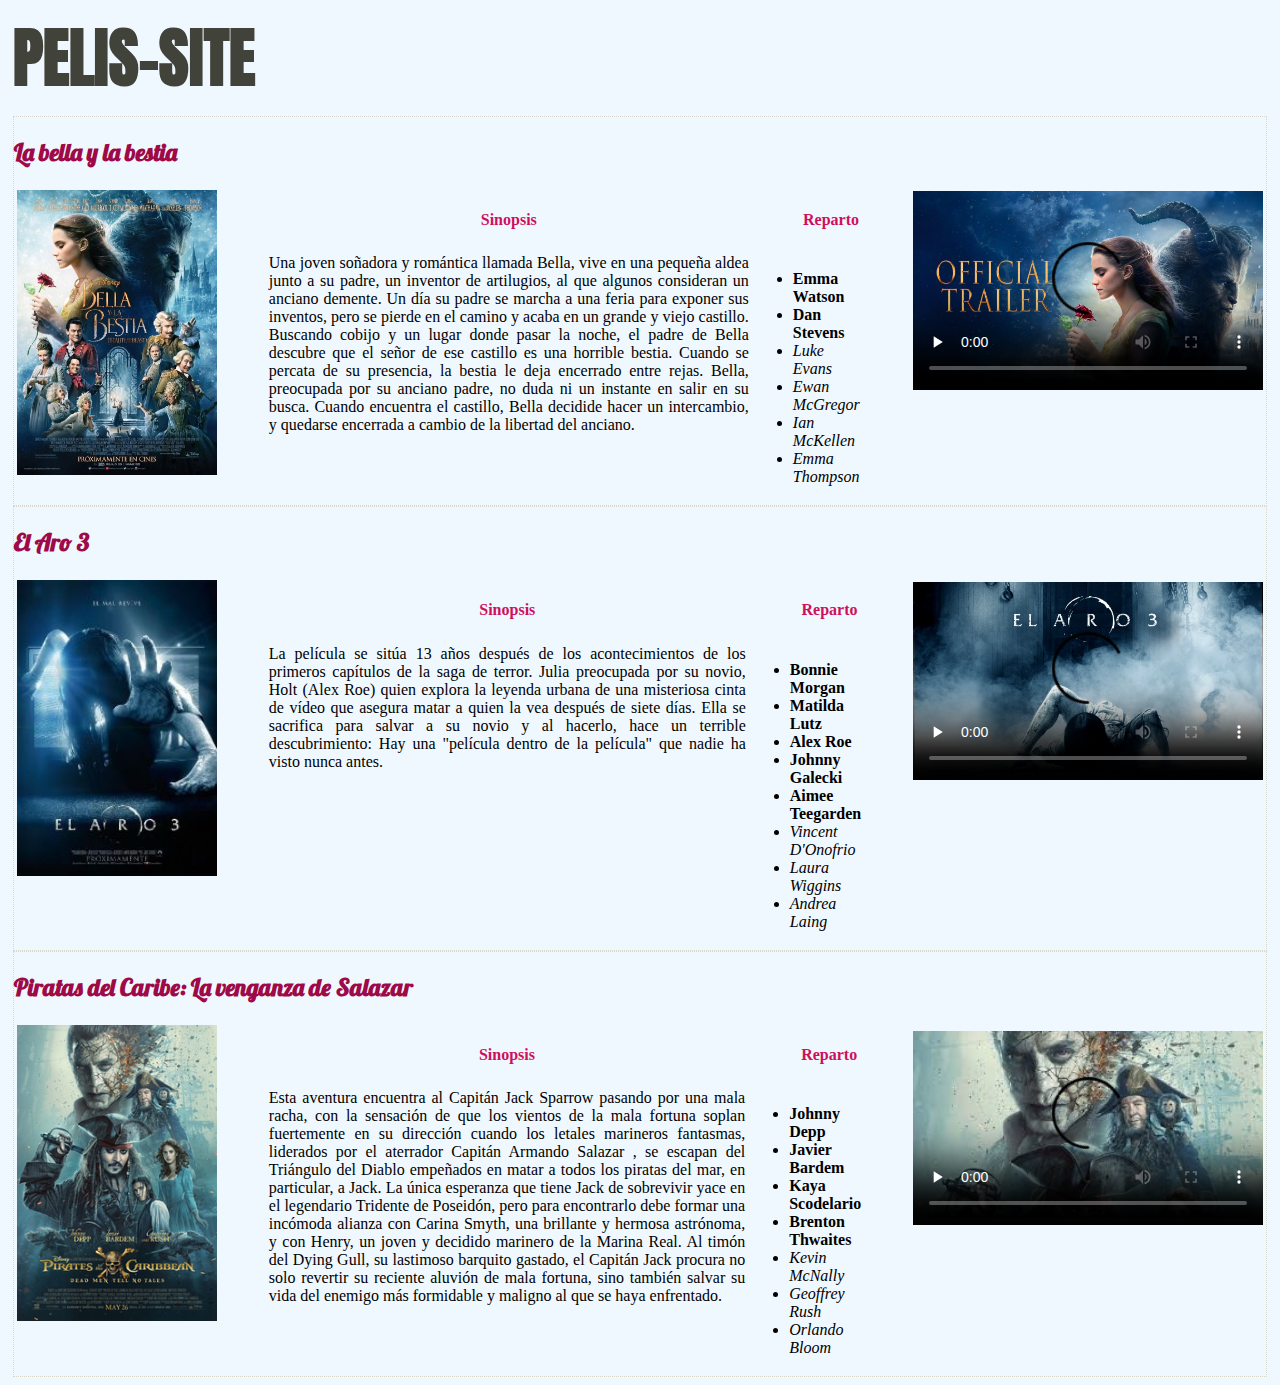
<file: fuentes/peliculas.html>
<!doctype html>
<!DOCTYPE html>
<html>
<head>
	<title>Sitio de películas</title>
	<meta charset="utf-8">
	<link rel="stylesheet" href="estilos/estiloPeliculas.css">
	<link href="https://fonts.googleapis.com/css?family=Lobster" rel="stylesheet">
	<link href="https://fonts.googleapis.com/css?family=Anton" rel="stylesheet">
</head>
<body>
	<header>
		<h1>PELIS-SITE</h1>
	</header>
	<section>
		<div>
			<h2>La bella y la bestia</h2>
			<table >
			<tr>
				<td rowspan="2"><img src="../images/portada1.jpg" alt="LaBellayLaBestia"></td>
				<th><h4>Sinopsis</h4></th>
				<th><h4>Reparto</h4></th>
				<td rowspan="2"><video class="video" controls="" preload="none" poster="../images/beautyAndTheBeast.jpg">
					<source id="mp4" src="../videos/LaBellayLaBestia.mp4" type="video/mp4" />
					<p>Su navegador no soporta videos con HTML5</p>
				</video></td>
			</tr>
			<tr>
				<td class="sinopsis">Una joven soñadora y romántica llamada Bella, vive en una pequeña aldea junto a su padre, un inventor de artilugios, al que algunos consideran un anciano demente. Un día su padre se marcha a una feria para exponer sus inventos, pero se pierde en el camino y acaba en un grande y viejo castillo. Buscando cobijo y un lugar donde pasar la noche, el padre de Bella descubre que el señor de ese castillo es una horrible bestia. Cuando se percata de su presencia, la bestia le deja encerrado entre rejas. Bella, preocupada por su anciano padre, no duda ni un instante en salir en su busca. Cuando encuentra el castillo, Bella decidide hacer un intercambio, y quedarse encerrada a cambio de la libertad del anciano.</td>
			
				<td><ul>
					<li famoso="principal">Emma Watson</li>
					<li famoso="principal">Dan Stevens</li>
					<li famoso="secundario">Luke Evans</li>
					<li famoso="secundario">Ewan McGregor</li>
					<li famoso="secundario">Ian McKellen</li>
					<li famoso="secundario">Emma Thompson</li>
				</ul>
				</td>
			</tr>
			</table>
		</div>
		<div>
			<h2>El Aro 3</h2>
			<table >
			<tr>
				<td rowspan="2"><img src="../images/portada2.jpg" alt="aro3"></td>
				<th><h4>Sinopsis</h4></th>
				<th><h4>Reparto</h4></th>
				<td rowspan="2"><video class="video" controls="" preload="none" poster="../images/elAro3.jpg">
					<source id="mp4" src="../videos/ElAro3.mp4" type="video/mp4" />
					<p>Su navegador no soporta videos con HTML5</p>
				</video></td>
			</tr>
			<tr>
				<td class="sinopsis">La película se sitúa 13 años después de los acontecimientos de los primeros capítulos de la saga de terror.
					Julia preocupada por su novio, Holt (Alex Roe) quien explora la leyenda urbana de una misteriosa cinta de vídeo que asegura matar a quien la vea después de siete días. Ella se sacrifica para salvar a su novio y al hacerlo, hace un terrible descubrimiento: Hay una "película dentro de la película" que nadie ha visto nunca antes.</td>
			
				<td><ul name="famoso">
					<li famoso="principal">Bonnie Morgan</li>
					<li famoso="principal">Matilda Lutz</li>
					<li famoso="principal">Alex Roe</li>
					<li famoso="principal">Johnny Galecki</li>
					<li famoso="principal">Aimee Teegarden</li>
					<li famoso="secundario">Vincent D'Onofrio</li>
					<li famoso="secundario">Laura Wiggins</li>
					<li famoso="secundario">Andrea Laing</li>
				</ul>
				</td>
			</tr>
			</table>
		</div>
		<div>
			<h2>Piratas del Caribe: La venganza de Salazar</h2>
			<table >
			<tr>
				<td rowspan="2"><img src="../images/portada3.jpg" alt="piratas"></td>
				<th><h4>Sinopsis</h4></th>
				<th><h4>Reparto</h4></th>
				<td rowspan="2"><video class="video" controls="" preload="none" poster="../images/piratas5.jpg">
					<source id="mp4" src="../videos/piratasDelCaribe.mp4" type="video/mp4" />
					<p>Su navegador no soporta videos con HTML5</p>
				</video></td>
			</tr>
			<tr>
				<td class="sinopsis">Esta aventura encuentra al Capitán Jack Sparrow pasando por una mala racha, con la sensación de que los vientos de la mala fortuna soplan fuertemente en su dirección cuando los letales marineros fantasmas, liderados por el aterrador Capitán Armando Salazar , se escapan del Triángulo del Diablo empeñados en matar a todos los piratas del mar, en particular, a Jack. La única esperanza que tiene Jack de sobrevivir yace en el legendario Tridente de Poseidón, pero para encontrarlo debe formar una incómoda alianza con Carina Smyth, una brillante y hermosa astrónoma, y con Henry, un joven y decidido marinero de la Marina Real. Al timón del Dying Gull, su lastimoso barquito gastado, el Capitán Jack procura no solo revertir su reciente aluvión de mala fortuna, sino también salvar su vida del enemigo más formidable y maligno al que se haya enfrentado.</td>
			
				<td><ul name="famoso">
					<li famoso="principal">Johnny Depp</li>
					<li famoso="principal">Javier Bardem</li>
					<li famoso="principal">Kaya Scodelario</li>
					<li famoso="principal">Brenton Thwaites</li>
					<li famoso="secundario">Kevin McNally</li>
					<li famoso="secundario">Geoffrey Rush</li>
					<li famoso="secundario">Orlando Bloom</li>
				</ul>
				</td>
			</tr>
			</table>
		</div>

	</section>
</body>
</html>
</file>
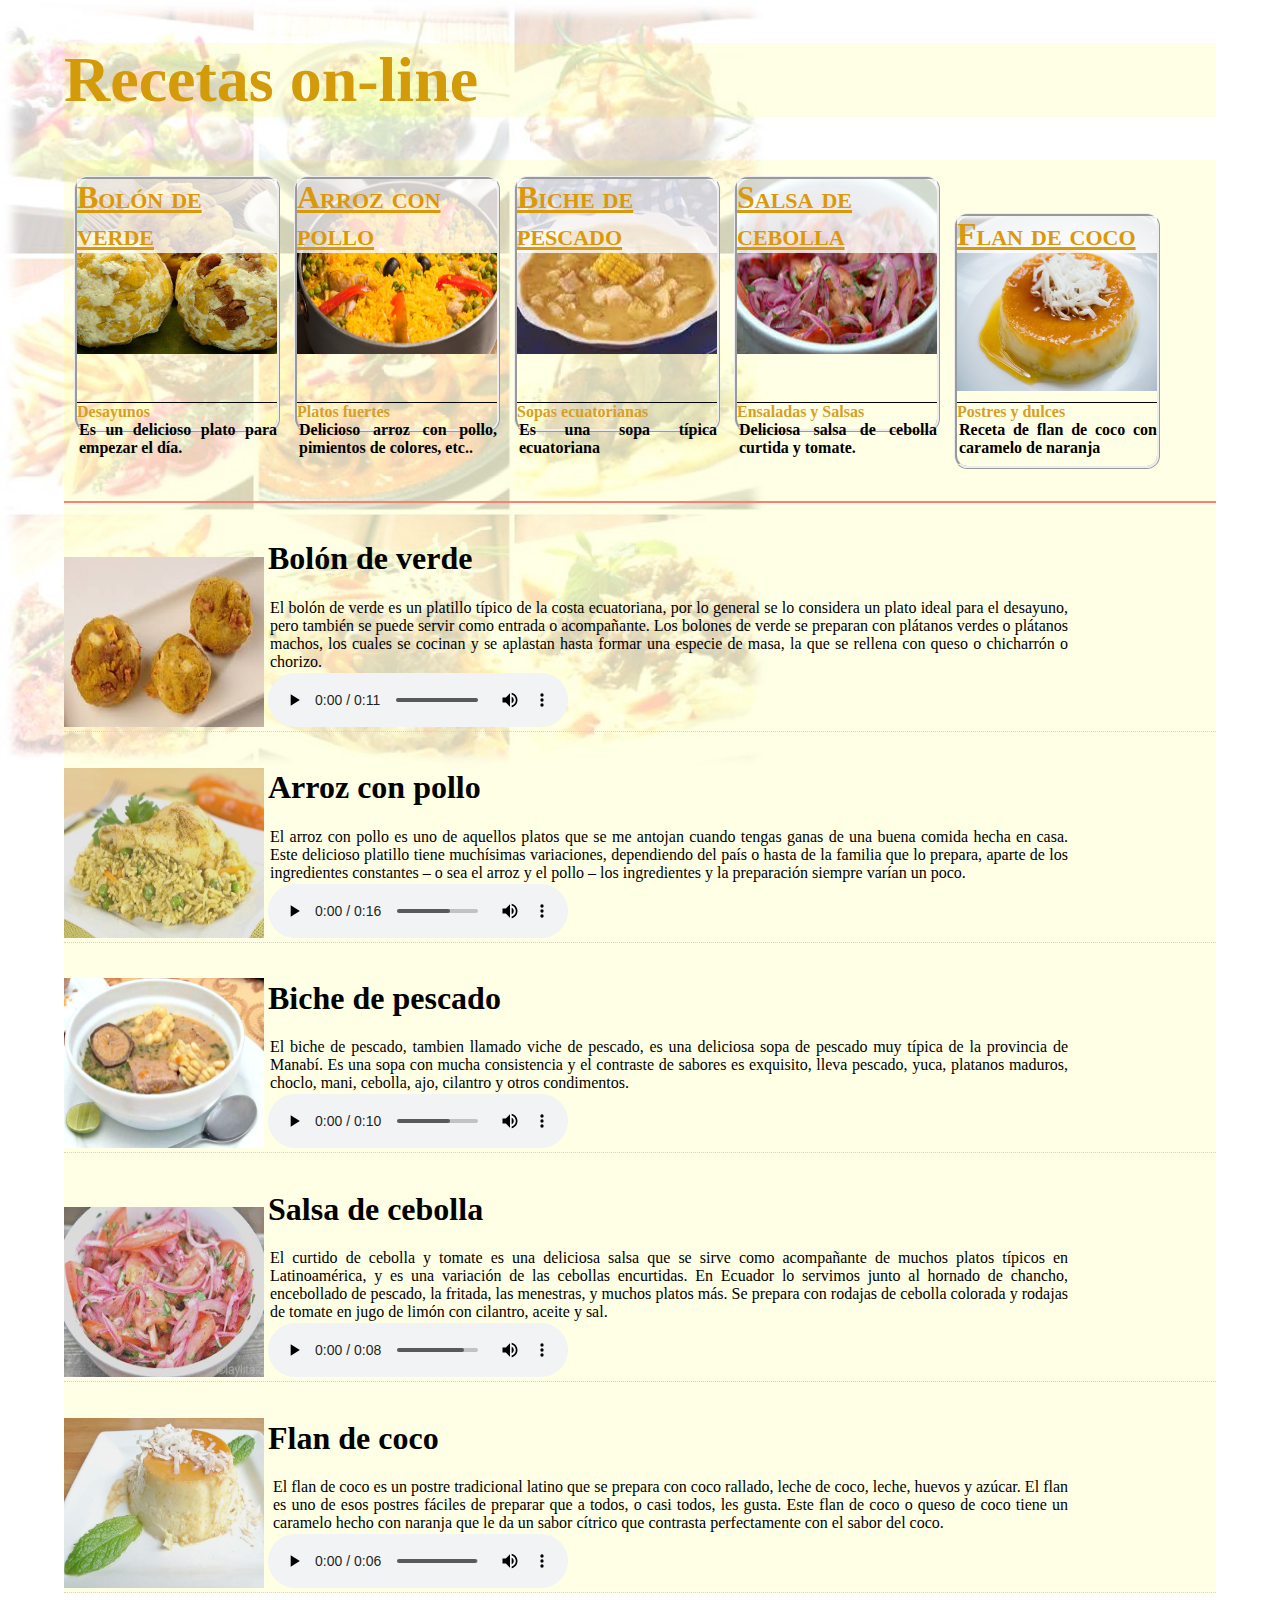
<file: fuentes/recetas-online.html>
<!DOCTYPE html>
<html>
<head>
	<title>Recetas online</title>
	<meta charset="utf-8">
	<link rel="stylesheet" type="text/css" href="estilos/estiloRecetas.css">
</head>
<body>
	<header>
		<h1 id="titulo-sitio">Recetas on-line</h1>
	</header>
	<section>
		<div id="recetas">
			<div class="resumen-recetas" id="receta1">
				<div id="caja1" class="cajas">
					<h1 class="titulo-receta"><a href="#">Bolón de verde</a></h1>
				</div>
				<div class="categoria">
					<h4>Desayunos<h4>
					<p>Es un delicioso plato para empezar el día.</p>
				</div>
			</div>
			<div class="resumen-recetas" id="receta2">
				<div id="caja2" class="cajas">
					<h1 class="titulo-receta"><a href="#">Arroz con pollo</a></h1>
				</div>
				<div class="categoria">
					<h4>Platos fuertes<h4>
					<p>Delicioso arroz con pollo, pimientos de colores, etc..</p>
				</div>
			</div>
			<div class="resumen-recetas" id="receta3">
				<div id="caja3" class="cajas">
					<h1 class="titulo-receta"><a href="#">Biche de pescado</a></h1>
				</div>
				<div class="categoria">
					<h4>Sopas ecuatorianas<h4>
					<p>Es una sopa típica ecuatoriana</p>
				</div>
			</div>
			<div class="resumen-recetas" id="receta4">
				<div id="caja4" class="cajas">
					<h1 class="titulo-receta"><a href="#">Salsa de cebolla</a></h1>
				</div>
				<div class="categoria">
					<h4>Ensaladas y Salsas<h4>
					<p>Deliciosa salsa de cebolla curtida y tomate.</p>
				</div>
			</div>
			<div class="resumen-recetas" id="receta5">
				<div id="caja5" class="cajas">
					<h1 class="titulo-receta"><a href="#">Flan de coco</a></h1>
				</div>
				<div class="categoria">
					<h4>Postres y dulces<h4>
					<p>Receta de flan de coco con caramelo de naranja</p>
				</div>
			</div>

		</div>
		<div class="detalles">
			<div>
				<img src="../images/bolon.jpg">
			</div>
			<div class="desc">
				<h1>Bolón de verde</h1>
				<p>El bolón de verde es un platillo típico de la costa ecuatoriana, por lo general se lo considera un plato ideal para el desayuno, pero también se puede servir como entrada o acompañante. Los bolones de verde se preparan con plátanos verdes o plátanos machos, los cuales se cocinan y se aplastan hasta formar una especie de masa, la que se rellena con queso o chicharrón o chorizo.</p>
				<audio controls >
					<source src="../audio/receta1.mp3" type="audio/mp3">
					<p>Tu navegador no implementa el elemento audio</p>
				</audio>
			</div>
		</div>
		<div class="detalles">
			<div>
				<img src="../images/arroz-con-pollo.jpg">
			</div>
			<div class="desc">
				<h1>Arroz con pollo</h1>
				<p>El arroz con pollo es uno de aquellos platos que se me antojan cuando tengas ganas de una buena comida hecha en casa. Este delicioso platillo tiene muchísimas variaciones, dependiendo del país o hasta de la familia que lo prepara, aparte de los ingredientes constantes – o sea el arroz y el pollo – los ingredientes y la preparación siempre varían un poco. </p>
				<audio controls >
					<source src="../audio/receta2.mp3" type="audio/mp3">
					<p>Tu navegador no implementa el elemento audio</p>
				</audio>
			</div>
		</div>
		<div class="detalles">
			<div>
				<img src="../images/biche-de-pescado.jpg">
			</div>
			<div class="desc">
				<h1>Biche de pescado</h1>
				<p>El biche de pescado, tambien llamado viche de pescado, es una deliciosa sopa de pescado muy típica de la provincia de Manabí. Es una sopa con mucha consistencia y el contraste de sabores es exquisito, lleva pescado, yuca, platanos maduros, choclo, mani, cebolla, ajo, cilantro y otros condimentos.</p>
				<audio controls >
					<source src="../audio/receta3.mp3" type="audio/mp3">
					<p>Tu navegador no implementa el elemento audio</p>
				</audio>
			</div>
		</div>
		<div class="detalles">
			<div>
				<img src="../images/salsa.jpg">
			</div>
			<div class="desc">
				<h1>Salsa de cebolla</h1>
				<p>El curtido de cebolla y tomate es una deliciosa salsa que se sirve como acompañante de muchos platos típicos en Latinoamérica, y es una variación de las cebollas encurtidas. En Ecuador lo servimos junto al hornado de chancho, encebollado de pescado, la fritada, las menestras, y muchos platos más. Se prepara con rodajas de cebolla colorada y rodajas de tomate en jugo de limón con cilantro, aceite y sal.</p>
				<audio controls >
					<source src="../audio/receta4.mp3" type="audio/mp3">
					<p>Tu navegador no implementa el elemento audio</p>
				</audio>
			</div>
		</div>
		<div class="detalles">
			<div>
				<img src="../images/flan-de-coco.jpg">
			</div>
			<div class="desc">
				<h1>Flan de coco</h1>
				<p class="descripcion">El flan de coco es un postre tradicional latino que se prepara con coco rallado, leche de coco, leche, huevos y azúcar. El flan es uno de esos postres fáciles de preparar que a todos, o casi todos, les gusta. Este flan de coco o queso de coco tiene un caramelo hecho con naranja que le da un sabor cítrico que contrasta perfectamente con el sabor del coco.</p>
				<audio controls >
					<source src="../audio/receta5.mp3" type="audio/mp3">
					<p>Tu navegador no implementa el elemento audio</p>
				</audio>
			</div>
		</div>
	</section>
</body>
</html>
</file>
<file: fuentes-bootstrap/recursos/grid/grid.css>
.page-header{
  border-bottom: 0px;
  margin: 0px;
}

h1{
  text-align: center;
}
h2{
  margin-top: 2px;
}
.container{
    margin-right: auto;
    margin-left: auto;
    width: 600px;
}

h4 {
  margin-top: 25px;
}

.row {
  margin-bottom: 20px;
  width: 100%;
  margin-right: 0px;
  margin-left: 0px;
}
.row .row {
  margin-top: 10px;
  margin-bottom: 0;
  margin-left: 0px;
}
[class*="col-"] {
  padding-top: 5px;
  padding-bottom: 5px;
  border: 3px solid #ddd;
  border: 3px solid rgba(86,61,124,.2);
}

h4.institucion{
  margin-top: 5px;
  margin-bottom: 5px;
}

hr {
  margin-top: 40px;
  margin-bottom: 40px;
}

#imagenes{
  padding: 5px 15px;
  max-width: 100%;
  border: 0px;
}

#desc{
  padding: 0px 15px;
  border: 0px;
}
#interno{
  border: 0px;
}
#centrar{
  text-align: center;
}

img{
  max-width: 100%;
  height: 100px;
}

#fecha{
  font-style: italic;
  margin-top: 0px;
  margin-bottom: 10px;
}


#habilidad{
  border-radius: 3em;
  margin: 1.5%;
  padding-top: 1.5%;
  padding-bottom: 1.5%;
  padding-left: 0px;
  width: 22%;
  background: #cecece;
  font-weight: bold;
  box-shadow: 0.3em 0.3em 0.5em grey;
}

#habilidad span{ 
  color: white;
  border-radius: 3em;
  background: #241872;
  padding: 7.3%;
}
[name="nombre"]{
    border: 0px;
    padding: 0px;
}
p{
  margin-bottom: 0px;
}
div[name="desc1"]{
    border-bottom: 2px solid grey;
  }
.materias{
  float: left;
}

img#foto {
  height: 130px;
}
</file>
<file: fuentes-bootstrap/estilos/estilo.css>
.page-header{
  border-bottom: 0px;
  margin: 0px;
}

h1{
  text-align: center;
}
h2{
  margin-top: 2px;
}
.container{
    margin-right: auto;
    margin-left: auto;
    width: 600px;
}

h4 {
  margin-top: 25px;
}

.row {
  margin-bottom: 20px;
  width: 100%;
  margin-right: 0px;
  margin-left: 0px;
}
.row .row {
  margin-top: 10px;
  margin-bottom: 0;
  margin-left: 0px;
}
[class*="col-"] {
  padding-top: 5px;
  padding-bottom: 5px;
  border: 3px solid #ddd;
  border: 3px solid rgba(86,61,124,.2);
}

h4.institucion{
  margin-top: 5px;
  margin-bottom: 5px;
}

hr {
  margin-top: 40px;
  margin-bottom: 40px;
}

.imagenes{
  padding: 5px 15px;
  max-width: 100%;
  border: 0px;
}

#desc{
  padding: 0px 15px;
  border: 0px;
}
.interno{
  border: 0px;
  border-style: none !important;
}
#centrar{
  text-align: center;
}

img{
  max-width: 100%;
  height: 100px;
}

#fecha{
  font-style: italic;
  margin-top: 0px;
  margin-bottom: 10px;
}


[name="habilidad"]{
  border-radius: 3em;
  margin: 1.5%;
  padding-top: 1.5%;
  padding-bottom: 1.5%;
  padding-left: 0px;
  width: 22%;
  background: #cecece;
  font-weight: bold;
  box-shadow: 0.3em 0.3em 0.5em grey;
}

[name="habilidad"] span{ 
  color: white;
  border-radius: 3em;
  background: #241872;
  padding: 7.3%;
}
[name="nombre"]{
    border: 0px;
    padding: 0px;
}
p{
  margin-bottom: 0px;
}
div[name="desc1"]{
    border-bottom: 2px solid grey;
  }
.materias{
  float: left;
}

img#foto {
  height: 130px;
}

@media only screen and (max-width : 576px) {
    .container{
      width: 95%;
    }
    .row{
      width: auto;
    }
    [name="caja"] {
      border: 0px;
      border-radius: 10px;
      background-color: #d4e3fc;
    }
    #inst{
      float: left;
      width: 50%;
      margin-top: 25px;
    }
    .institucion{
      text-align: center;
    }
    div[name="desc2"]{
      margin-left: 30px;
    }
    [name="nombres"] {
      border: 0px;
      padding-top: 2px;
      padding-bottom: 2px;
    }
    [name="habilidad"]{
      width: 40%;
      padding: 5px 1px!important;
    }
    #educacion{
      border: 1px solid #ddd;
    }
    #titulo{
      border: 0px;
    }
    h2{
      font-size: 25px;
    }
    div[name="desc1"]{
      border-bottom: 0px;
    }
    [class*="col-"] {
    padding: 15px 5px;

    }
    .ocultar,.materias{
      display: none;
    }
    .habilidades-aprendidas{
    float: left;
    }
    .habilidades-aprendidas::after{
      content: ", ";
    }
    [name="imgEdu"] {
      margin-left: 10px;
    }


      /*FOTO*/
    [name="nombre"] {
      padding: 0px !important;
      left: 33.5%;
      position: absolute;
      max-width: 105px;
      z-index: 2;
      border: 1px solid;
      background-color: white;
      opacity: 0.6;
      top: 30%;
    }
    h2#h2Nombre {
        font-size: 15px;
        margin: 0px;
    }
    div#caja1 {
        margin-top: 20%;
    }

    [name="foto1"] {
        position: absolute;
        top: -30% !important;
        left: 33.5%;
        padding: 0px !important;

    }
    #foto{
      border-radius: 10px;
    }
    [name="des1"] {
        padding-top: 100px;
        margin-top: 50px;
        text-align: center;
    }
}
</file>
<file: fuentes-bootstrap/recursos/jumbotron/jumbotron.css>
/* Move down content because we have a fixed navbar that is 50px tall */
body {
  padding-top: 30px;
  padding-bottom: 20px;
}

.jumbotron{
	padding-top: 10px;
    padding-bottom: 5px;

}
.containerJ {
    padding-left: 40px;
}
</file>
<file: fuentes-bootstrap/estilos/estiloPeliculas.css>
.page-header{
		border: 0px;
		margin: 20px 0 5px;
		padding: 0px;
	}
body{
	width: 98%;
	margin-left: auto;
	margin-right: auto;
	font-family: "Verdana";

}
.container{
	margin-bottom: 20px;
}
h1{
		font-family: 'Anton', sans-serif;
		color:  #414239;

		margin: 2.5% 0%;
	}
h2{
		font-family: 'Lobster', cursive;
		color:  #9e0947;
		font-size: 2.5em;
}
video{
	max-width: 100%;
	visibility: visible;
	display: block;
	height: 200px;
}
h4{
		color: #ce105c;
}
li[famoso="principal"]{
	font-weight: bold;
}
li[famoso="secundario"]{
	font-style: italic;
}
ul{
	list-style-image: url('https://goo.gl/6hPSSH');
	margin-right: 3em;
}
img{
	max-width: 100%;
	margin-right: 0%;
	height: 200px;
}
img:hover{
	opacity: 0.8;
}
#cont1, #cont2, #cont3{

	border-style: dotted;
	border-width: 0.08em;
	border-color: #d7d8cb;
}

#titulo1, #titulo2, #titulo3{
	margin: 1%;
}
[name="cajas-cont-1"] h4{
	margin-top: 1%; 
	margin-bottom: 1%;
}
p{
	text-align: justify;
}
@media only screen and (min-width: 992px){
	
	h1{
		font-size: 4em;
	}
	
	h4{
		font-size: 1em;
	}
	.container{
		width: 970px;
	}

	
	
}


@media only screen and (min-width: 768px) and (max-width: 990px){
	.jumbotron{
		background-color: grey;
	}
	h1{
		padding: 2%;
		font-size: 1.5em;
		color: white;

		text-align: center;
	}
	.caja1, .caja2{
		display: none;
	}
	.caja3{
		width: 100%;
		position: absolute;
    	top: 220px;
	}
	#cont3{
	clear: left;
	}
	ul{
		list-style-image: none;
		list-style: none;
		margin: 0%;
		padding: 0%;

		text-align: justify;
	}

	li{
		float: left;
		font-size: x-small;
		margin-left: 2%;
		margin-right: 2%;
	}
	li::after{
		content: ", ";
	}
	#titulo1, #titulo2, #titulo3{
		font-size: 20px;
    	text-align: center;

	}
	.caja4{
		margin-bottom: 80px;
	}
	.caja3{
		width: 100%;
	    position: absolute;
	    top: 230px;
	}
}

@media only screen and (max-width: 768px){
	#cont1 .caja3, .caja4, #tit-sinopsis, #cont2 .caja2, .cont3 .caja2, li[famoso="secundario"], .ocultar{
		display: none;
	}
	h1{
		text-align: center;
		font-size: 2em;

		margin-top: 0%;
		margin-bottom: 0%;
	}

	ul{
		list-style-image: none;
		list-style: none;
		margin: 0%;
		padding: 0%;

		text-align: justify;
	}

	li{
		float: left;
		font-size: x-small;
		margin-left: 2%;
		margin-right: 2%;
	}
	li::after{
		content: ", ";
	}
	#cont1,#cont2,#cont3{
		border-style: none;
	}
	#cont1{
		border-bottom: 0.3em dotted #d7d8cb;
	}
	h2{
		font-size: 16px;
	}
	div#cont2, #cont3 {
    position: relative;
    margin-top: 10px;
}
	h2#titulo2, #titulo3 {
	    position: absolute;
	    z-index: 2;
	    background: #F0F8FF;
	    opacity: 0.8;
	}
	p{
		font-size: 11px;
	}
	.caja1{
		padding-right: 0px;
	}
}
</file>
<file: fuentes-bootstrap/estilos/estiloRecetas.css>
#titulo{
	font-size: 4em;
	color: #d39a0a;
	font-variant: small-caps;

	text-shadow: 2px 2px #bc8609;

	background-color:rgba(255,255,0,0.1);
}

body{
	background-image: url('fondo1.jpg');
	background-repeat: no-repeat;
	background-size: 60%;
	background-position: top left;
	background-attachment: fixed;

	margin-left: auto;
	margin-right: auto;
	width: 90%;

}
audio{
	max-width: 100%;
}
section{
	background-color:rgba(255,255,0,0.1);
}

[name="cajas"]:hover{
	opacity: 0.7;
}

.titulo-receta{
	font-variant: small-caps;
	background-color: rgba(255,255,255,0.8);
	/*border-radius: 15px 15px 0px 0px;*/

	margin-top: 10px;
}

h4{
	color:  #d69f2a;
	margin: 0px;
}

p{
	margin: 0px 0px 2px;
	padding-left: 2px;
	color: black;

	text-align: justify;
}

a:link{
	color: #db990a;
}
a:hover{
	color: #edc163;
	text-decoration: none;
}
a:visited{
	color: #7c652e;
}

[name="cajas"]{
	background-size: 100% 160px;
	background-repeat: no-repeat;

	height: 160px;
	margin: 0px;

	border-radius: 10pt 10pt 0pt 0pt;	
	border-bottom: 3px solid rgb(228, 195, 18);
	padding-left: 0px;
    padding-right: 0px;
}
[name="resumen-recetas"]{
	margin-right: 10px;
	margin-top: 5px;
	border-radius: 20px;
	border-style: solid;
	border-color: rgba(211, 154, 10, 0.14);
}
[name="recetas"] {
    margin: 10px 0px;
    border-style: solid;
	border-width: 0px 0px 2px 0px;
	padding-bottom: 2em;
	border-color: #FA8072;
}

#caja1{	background-image: url('bolones.jpg'); }
#caja2{	background-image: url('pollo.jpg'); }
#caja3{	background-image: url('biche.jpg'); }
#caja4{ background-image: url('salsas.jpg'); }
#caja5{ background-image: url('flan.jpg'); }

img{
	width: 100%;
	height: 200px;
}
[name="detalles"]{
	margin: 1em 0em 1em;
	border-width: 0pt 0pt 1pt;
	border-style: dotted;
	border-color: #e0d2b1;
}
[name="categoria"] {
    padding-left: 5px;
    padding-right: 5px;
}
@media only screen and (max-width: 768px){
	#titulo{
		text-align: center;
		font-size: 2em;
	}
	.ocultar{
		display: none;
	}
	[name="cajas"] {
	    background-size: 100%;
	    height: 80px;
	    border-radius: 10pt 0pt 0pt 10pt;
	    border-bottom-style: none;
	}
	.nombre-categoria{
		padding-top: 50px;
    	font-size: 15px;
    	max-width: 100%;
	}
	.titulo-receta {
    	font-size: 20px;
	}
	[name="detalles"]{
	  	float: left;
    	width: 50%;
	}
	h1.titulo-detalle {
	    position: absolute;
	    text-align: center;
	    font-size: 20px;
	    width: 85%;
	    background-color: rgba(255,255,255,0.5);
	}

}
</file>
<file: fuentes-responsivo/estilos/estilo.css>
* {
    box-sizing: border-box;
}
.row::after {
    content: "";
    clear: both;
    display: table;
}

.col-1 {width: 8.33%;}
.col-2 {width: 16.66%;}
.col-3 {width: 25%;}
.col-4 {width: 33.33%;}
.col-5 {width: 41.66%;}
.col-6 {width: 50%;}
.col-7 {width: 58.33%;}
.col-8 {width: 66.66%;}
.col-9 {width: 75%;}
.col-10 {width: 83.33%;}
.col-11 {width: 91.66%;}
.col-12 {width: 100%;}

h1{
  text-align: center;
}
h2{
  margin-top: 2px;
  margin-left: 15px
}
.container{
    margin-right: auto;
    margin-left: auto;
    width: 600px;
}

h4 {
  margin-top: 25px;
}

.row {
  margin-bottom: 20px;
  margin-right: 0px;
  margin-left: 0px;
}
.row .row {
  margin-top: 10px;
  margin-bottom: 0;
  margin-left: 0px;
}


[class*="col-"] {
    float: left;
    padding-top: 5px;
    padding-bottom: 5px;
    border: 3px solid rgba(86,61,124,.2);
}

h4.institucion{
  margin-top: 5px;
  margin-bottom: 5px;
}

hr {
  margin-top: 40px;
  margin-bottom: 40px;
}

.imagenes{
  padding: 5px 15px;
  max-width: 100%;
  border: 0px;
}

#desc{
  padding: 0px 15px;
  border: 0px;
}
.interno{
  border: 0px;
  border-style: none !important;
}
#centrar{
  text-align: center;
}

img{
  max-width: 100%;
  height: 100px;
}

#fecha{
  font-style: italic;
  margin-top: 0px;
  margin-bottom: 10px;
}


[name="habilidad"]{
  border-radius: 3em;
  margin: 1.5%;
  padding-top: 1.5%;
  padding-bottom: 1.5%;
  padding-left: 0px;
  width: 22%;
  background: #cecece;
  font-weight: bold;
  box-shadow: 0.3em 0.3em 0.5em grey;
}

[name="habilidad"] span{ 
  color: white;
  border-radius: 3em;
  background: #241872;
  padding: 7.3%;
}
[name="nombre"]{
    border: 0px;
    padding: 0px;
}
p{
  margin-bottom: 0px;
  margin-top: 0px;
}
div[name="desc1"]{
    border-bottom: 2px solid grey;
  }
.materias{
  float: left;
}

img#foto {
  height: 130px;
  border-radius: 10px;
}

@media only screen and (max-width: 576px) {
    [class*="col-"] {
        width: 100%;
    }

    .col-4 {width: 33.33%;}
    .col-6 {width: 50%;}
    .col-8 {width: 66.66%;}

    .container{
      width: 95%;
    }
    .row{
      width: auto;
    }
    [name="caja"] {
      border: 0px;
      border-radius: 10px;
      background-color: #d4e3fc;
    }
    #inst{
      float: left;
      width: 50%;
      margin-top: 25px;
    }
    .institucion{
      text-align: center;
    }
    div[name="desc2"]{
      margin-left: 30px;
    }
    [name="nombres"] {
      border: 0px;
      padding-top: 2px;
      padding-bottom: 2px;
    }
    [name="habilidad"]{
      width: 40%;
      padding: 5px 1px!important;
    }
    #educacion{
      border: 1px solid #ddd;
    }
    #titulo{
      border: 0px;
    }
    h2{
      font-size: 25px;
    }
    div[name="desc1"]{
      border-bottom: 0px;
    }
    [class*="col-"] {
    padding: 15px 5px;

    }
    .ocultar,.materias{
      display: none;
    }
    .habilidades-aprendidas{
    float: left;
    }
    .habilidades-aprendidas::after{
      content: ", ";
    }
    [name="imgEdu"] {
      margin-left: 10px;
    }
    h2#h2Nombre {
        font-size: 15px;
        margin: 0px;
    }
    div#caja1 {
        margin-top: 20%;
    }
    
    [name="nombre"] {
      padding: 0px !important;
      left: 33.5%;
      position: absolute;
      max-width: 105px;
      z-index: 2;
      border: 1px solid;
      background-color: white;
      opacity: 0.6;
      top: 30%;
    }
    h2#h2Nombre {
        font-size: 15px;
        margin: 0px;
    }
    div#caja1 {
        position: relative;
        margin-top: 20%;
    }

    [name="foto1"] {
        position: absolute;
        top: -30% !important;
        left: 33.5%;
        padding: 0px !important;
    }
    [name="des1"] {
        padding-top: 100px;
        margin-top: 55px;
        text-align: center;
    }
}
</file>
<file: fuentes-responsivo/estilos/estiloPeliculas.css>
*{
	box-sizing: border-box;
}
.row::after {
    content: "";
    clear: both;
    display: table;
}
body{
		width: 98%;
		margin-left: auto;
		margin-right: auto;

		font-family: "Verdana";

}
.container{
    margin-right: auto;
    margin-left: auto;
    margin-bottom: 20px;
}

[class*="col-"] {
    float: left;
    padding: 5px;
}
h1{
		font-family: 'Anton', sans-serif;
		color:  #414239;

		margin: 0px;
	}
h2{
		font-family: 'Lobster', cursive;
		color:  #9e0947;
}
video{
	max-width: 100%;
	visibility: visible;
	display: block;
	height: 200px;
}
h4{
	color: #ce105c;
}
li[famoso="principal"]{
	font-weight: bold;
}
li[famoso="secundario"]{
	font-style: italic;
}
ul{
	list-style-image: url('https://goo.gl/6hPSSH');
	margin-right: 3em;
}
img{
	max-width: 100%;
	margin-right: 0%;
	height: 200px;
}
img:hover{
	opacity: 0.8;
}
#cont1, #cont2, #cont3{

	border-style: dotted;
	border-width: 0.08em;
	border-color: #d7d8cb;
}

#titulo1, #titulo2, #titulo3{
	margin: 1%;
}
[name="cajas-cont-1"] h4{
	margin-top: 1%; 
	margin-bottom: 1%;
}
p{
	text-align: justify;
	padding-left: 5px;
}

/*DESKTOPS*/
@media only screen and (min-width: 992px){
	.col-1 {width: 8.33%;}
	.col-2 {width: 16.66%;}
	.col-3 {width: 25%;}
	.col-4 {width: 33.33%;}
	.col-5 {width: 41.66%;}
	.col-6 {width: 50%;}
	.col-7 {width: 58.33%;}
	.col-8 {width: 66.66%;}
	.col-9 {width: 75%;}
	.col-10 {width: 83.33%;}
	.col-11 {width: 91.66%;}
	.col-12 {width: 100%;}
	
	h1{
		font-size: 4em;
	}
	
	h4{
		font-size: 1em;
	}

	.container{
		width: 970px;
	}

	
}

/*TABLES*/
@media only screen and (min-width: 768px) and (max-width: 990px){
	.col-m-1 {width: 8.33%;}
    .col-m-2 {width: 16.66%;}
    .col-m-3 {width: 25%;}
    .col-m-4 {width: 33.33%;}
    .col-m-5 {width: 41.66%;}
    .col-m-6 {width: 50%;}
    .col-m-7 {width: 58.33%;}
    .col-m-8 {width: 66.66%;}
    .col-m-9 {width: 75%;}
    .col-m-10 {width: 83.33%;}
    .col-m-11 {width: 91.66%;}
    .col-m-12 {width: 100%;}

	.page-header{
		background-color: grey;
	}
	h1{
		padding: 2%;
		font-size: 1.5em;
		color: white;

		text-align: center;
	}
	.caja1, .caja2{
		display: none;
	}
	.caja3{
		width: 100%;
		position: absolute;
    	top: 220px;
	}
	#cont3{
	clear: left;
	}
	ul{
		list-style-image: none;
		list-style: none;
		margin: 0%;
		padding: 0%;

		text-align: justify;
	}

	li{
		float: left;
		font-size: x-small;
		margin-left: 2%;
		margin-right: 2%;
	}
	li::after{
		content: ", ";
	}
	#titulo1, #titulo2, #titulo3{
		font-size: 20px;
    	text-align: center;

	}
	.caja4{
		margin-bottom: 80px;
	}
	.caja3{
		width: 100%;
	    position: absolute;
	    top: 240px;
	}
	div#cont1, #cont2, #cont3 {
    	position: relative;
	}
}

/*SMARTPHONES*/
@media only screen and (max-width: 768px){
	[class*="col-"] {
    	width: 100%;
	}
	.col-s-5 {width: 41.66%;}
    .col-s-6 {width: 50%;}
    .col-s-7 {width: 58.33%;}

	#cont1 .caja3, .caja4, #tit-sinopsis, #cont2 .caja2, #cont3 .caja2, li[famoso="secundario"]{
		display: none;
	}
	h1{
		text-align: center;
		font-size: 2em;

		margin-top: 0%;
		margin-bottom: 0%;
	}

	ul{
		list-style-image: none;
		list-style: none;
		margin: 0%;
		padding: 0%;

		text-align: justify;
	}

	li{
		float: left;
		font-size: x-small;
		margin-left: 2%;
		margin-right: 2%;
	}
	li::after{
		content: ", ";
	}
	#cont1,#cont2,#cont3{
		border-style: none;
	}
	#cont1{
		border-bottom: 0.3em dotted #d7d8cb;
	}
	h2{
		font-size: 16px;
	}
	div#cont2, #cont3 {
    position: relative;
    margin-top: 10px;
}
	h2#titulo2, #titulo3 {
	    position: absolute;
	    z-index: 2;
	    background: #F0F8FF;
	    opacity: 0.8;
	}
	p{
		font-size: 11px;
	}
	.caja1{
		padding-right: 0px;
	}
}
</file>
<file: fuentes-responsivo/estilos/estiloRecetas.css>
* {
    box-sizing: border-box;
}
.row::after {
    content: "";
    clear: both;
    display: table;
}

.col-1 {width: 8.33%;}
.col-2 {width: 16.66%;}
.col-3 {width: 25%;}
.col-4 {width: 33.33%;}
.col-5 {width: 41.66%;}
.col-6 {width: 50%;}
.col-7 {width: 58.33%;}
.col-8 {width: 66.66%;}
.col-9 {width: 75%;}
.col-10 {width: 83.33%;}
.col-11 {width: 91.66%;}
.col-12 {width: 100%;}

[class*="col-"] {
    float: left;
}


#titulo{
	font-size: 4em;
	color: #d39a0a;
	font-variant: small-caps;

	text-shadow: 2px 2px #bc8609;

	background-color:rgba(255,255,0,0.1);
}

body{
	background-image: url('fondo1.jpg');
	background-repeat: no-repeat;
	background-size: 60%;
	background-position: top left;
	background-attachment: fixed;

	margin-left: auto;
	margin-right: auto;
	width: 90%;

}
audio{
	max-width: 100%;
}
section{
	background-color:rgba(255,255,0,0.1);
}

[name="cajas"]:hover{
	opacity: 0.7;
}

.titulo-receta{
	font-variant: small-caps;
	background-color: rgba(255,255,255,0.8);

	margin-top: 10px;
}

h4{
	color:  #d69f2a;
	margin: 0px;
}

p{
	margin: 0px 0px 2px;
	padding-left: 2px;
	color: black;

	text-align: justify;
}

a:link{
	color: #db990a;
}
a:hover{
	color: #edc163;
	text-decoration: none;
}
a:visited{
	color: #7c652e;
}

[name="cajas"]{
	background-size: 100% 160px;
	background-repeat: no-repeat;

	height: 160px;
	margin: 0px;

	border-radius: 10pt 10pt 0pt 0pt;	
	border-bottom: 3px solid rgb(228, 195, 18);
	padding-left: 0px;
    padding-right: 0px;
}
[name="resumen-recetas"]{
	margin-right: 10px;
	margin-top: 5px;
	border-radius: 20px;
	border-style: solid;
	border-color: rgba(211, 154, 10, 0.14);
}
[name="recetas"] {
    margin: 10px 0px;
    border-style: solid;
	border-width: 0px 0px 2px 0px;
	padding-bottom: 2em;
	border-color: #FA8072;
}

#caja1{	background-image: url('bolones.jpg'); }
#caja2{	background-image: url('pollo.jpg'); }
#caja3{	background-image: url('biche.jpg'); }
#caja4{ background-image: url('salsas.jpg'); }
#caja5{ background-image: url('flan.jpg'); }

img{
	width: 100%;
	height: 200px;
}
[name="desc"]{
	padding-left: 15px;
	padding-right: 15px;
}
[name="detalles"]{
	margin: 1em 0em 1em;
	border-width: 0pt 0pt 1pt;
	border-style: dotted;
	border-color: #e0d2b1;
}
[name="categoria"] {
    padding-left: 5px;
    padding-right: 5px;
}
@media only screen and (max-width: 768px){
	[class*="col-"] {
        width: 100%;
    }

    .col-s-4 {width: 33.33%;}
    .col-s-6 {width: 50%;}
    .col-s-8 {width: 66.66%;}

	#titulo{
		text-align: center;
		font-size: 2em;
	}
	.ocultar{
		display: none;
	}
	[name="cajas"] {
	    background-size: 100%;
	    height: 80px;
	    border-radius: 10pt 0pt 0pt 10pt;
	    border-bottom-style: none;
	}
	.nombre-categoria{
		padding-top: 50px;
    	font-size: 15px;
    	max-width: 100%;
	}
	.titulo-receta {
    	font-size: 20px;
	}
	[name="detalles"]{
	  	float: left;
    	width: 45%;
    	position: relative;

    	margin: 1em 0.4em 1em;
	}
	h1.titulo-detalle {
	    position: absolute;
	    text-align: center;
	    font-size: 20px;
	    width: 100%;
	    background-color: rgba(255,255,255,0.5);
    	top: 0px;
	}
	[name="desc"]{
		padding-left: 0px;
		padding-right: 0px;
	}

}
</file>
<file: fuentes/estilos/estilo.css>
body{
	font-family: "Verdana";
}
h1#titulo{
	text-align: center;
}
div.caja{
	margin: 10pt auto;
	border: 1pt;
	width: 50%;
	padding: 5px;
	
	border-color: #cbccc1;
	border-style: solid;
	
	overflow: auto;
}
img{
	margin-right: 10px;
	margin-bottom: 20px;
	width: 120px;
	float: left; 
}
h2#centrar{
	text-align: center;
}
div{
	overflow: auto;
}
div#contenedor1{
	border: 3pt;
	border-color: #cbccc1;
	border-bottom-style: solid;
	margin-bottom: 1em;
}
p.fecha{
	font-style: italic;
	margin-top: 0em;

}
h3.institucion{
	margin: 0em;
}

.habilidad{
	width: 100px;
	border-radius: 70px;
	margin: 10px;
	padding-top: 10px;
	padding-bottom: 10px;
	width: 120px;
	background: #cecece;
	font-weight: bold;
	box-shadow: 2px 2px 7px grey;
	float: left;
	display: block;
}

.habilidad span{ 
	color: white;
	border-radius: 70px;
	background: #241872;
	padding: 10px;
}
</file>
<file: fuentes/estilos/estiloPeliculas.css>
body{
	background-color: #F0F8FF;
	width: 98%;
	margin-left: auto;
	margin-right: auto;
}
header h1{
	font-family: 'Anton', sans-serif;
	color:  #414239;
	font-size: 4em;

	margin: 10px 0px;
}
h2{
	font-family: 'Lobster', cursive;
	color:  #9e0947;
	font-size: 2,5em;
}

div{
	border-style: dotted;
	border-width: 1px;
	border-color: #d7d8cb;

}

video{
	width: 350px;
	height: 200px;
	visibility: hidden;
	display: none;

	visibility: visible;
	display: block;
}
.sinopsis{
	text-align: justify;
	margin-right: 3em;
	width: 480px;

}
h4{
	font-size: 1em;
	color: #ce105c;
}
body{
	font-family: "Verdana";
}
li[famoso="principal"]{
	font-weight: bold;
}
li[famoso="secundario"]{
	font-style: italic;
}
ul{
	list-style-image: url('https://goo.gl/6hPSSH');
	margin-right: 3em;
}
img{
	width: 200px;
	margin-right: 3em;
}

img:hover{
	opacity: 0.8;
}
table {
	width: auto;

} 
td{
	vertical-align: top;
}
</file>
<file: fuentes/estilos/estiloRecetas.css>
#titulo-sitio{
	font-size: 4em;
	color: #d39a0a;
	text-shadow: #bc8609;

	background-color:rgba(255,255,0,0.1);
}
body{
	background-image: url('fondo1.jpg');
	background-repeat: no-repeat;
	background-size: 60%;
	background-position: top left;
	background-attachment: fixed;

	display: block;
	margin-left: auto;
	margin-right: auto;
	width: 90%;

}
section{
	background-color:rgba(255,255,0,0.1);
}
div.resumen-recetas{
	border-style: ridge;
	border-radius: 10pt;
	
	background-repeat: no-repeat; 
	background-size: 200px 170px;
	margin-top: 1em;
	margin-left: 10px;
	width: 200px;
	height: 250px;

	background-position: top;

	display: inline-block;
}
.cajas:hover{
	opacity: 0.7;
}

div#recetas{
	border-style: solid;
	border-width: 0px 0px 2px 0px;
	padding-bottom: 2em;
	border-color: #FA8072;
}

.titulo-receta{
	font-variant: small-caps;
	background-color: rgba(255,255,255,0.8);

	margin-top: 0px;
}
.categoria{
	border-style: solid;
	margin-top: 0px;
	border-width: 1px 0px 0px;
	width: auto;
	height: auto;
}

h4{
	color:  #d69f2a;
	margin: 0px;
}

p{
	margin: 0px 0px 2px;
	padding-left: 2px;
	color: black;

	text-align: justify;
}

a:link{
	color: #db990a;
}
a:hover{
	color: #edc163;
	text-decoration: none;
}
a:visited{
	color: #7c652e;
}

.cajas{
	background-size: 200px 175px;
	background-repeat: no-repeat;

	padding-bottom: 8em;
	margin: 0px;

	border-radius: 10pt 10pt 0pt 0pt;	
}

#caja1{
	background-image: url('bolones.jpg');
}
#caja2{
	background-image: url('pollo.jpg');
}
#caja3{
	background-image: url('biche.jpg');
}
#caja4{
	background-image: url('salsas.jpg');
}
#caja5{
	background-image: url('flan.jpg');
}
.detalles > div > img{
	width: 200px;
	height: 170px;
}

.detalles{
	margin: 1em 0em 1em;
	border-width: 0pt 0pt 1pt;
	border-style: dotted;
	border-color: #e0d2b1;
}
.detalles div{
	display: inline-block;	
}
.desc{
	width:800px;
}

.descripcion{
	text-align: justify;
	padding-left: 5px;

}
</file>
